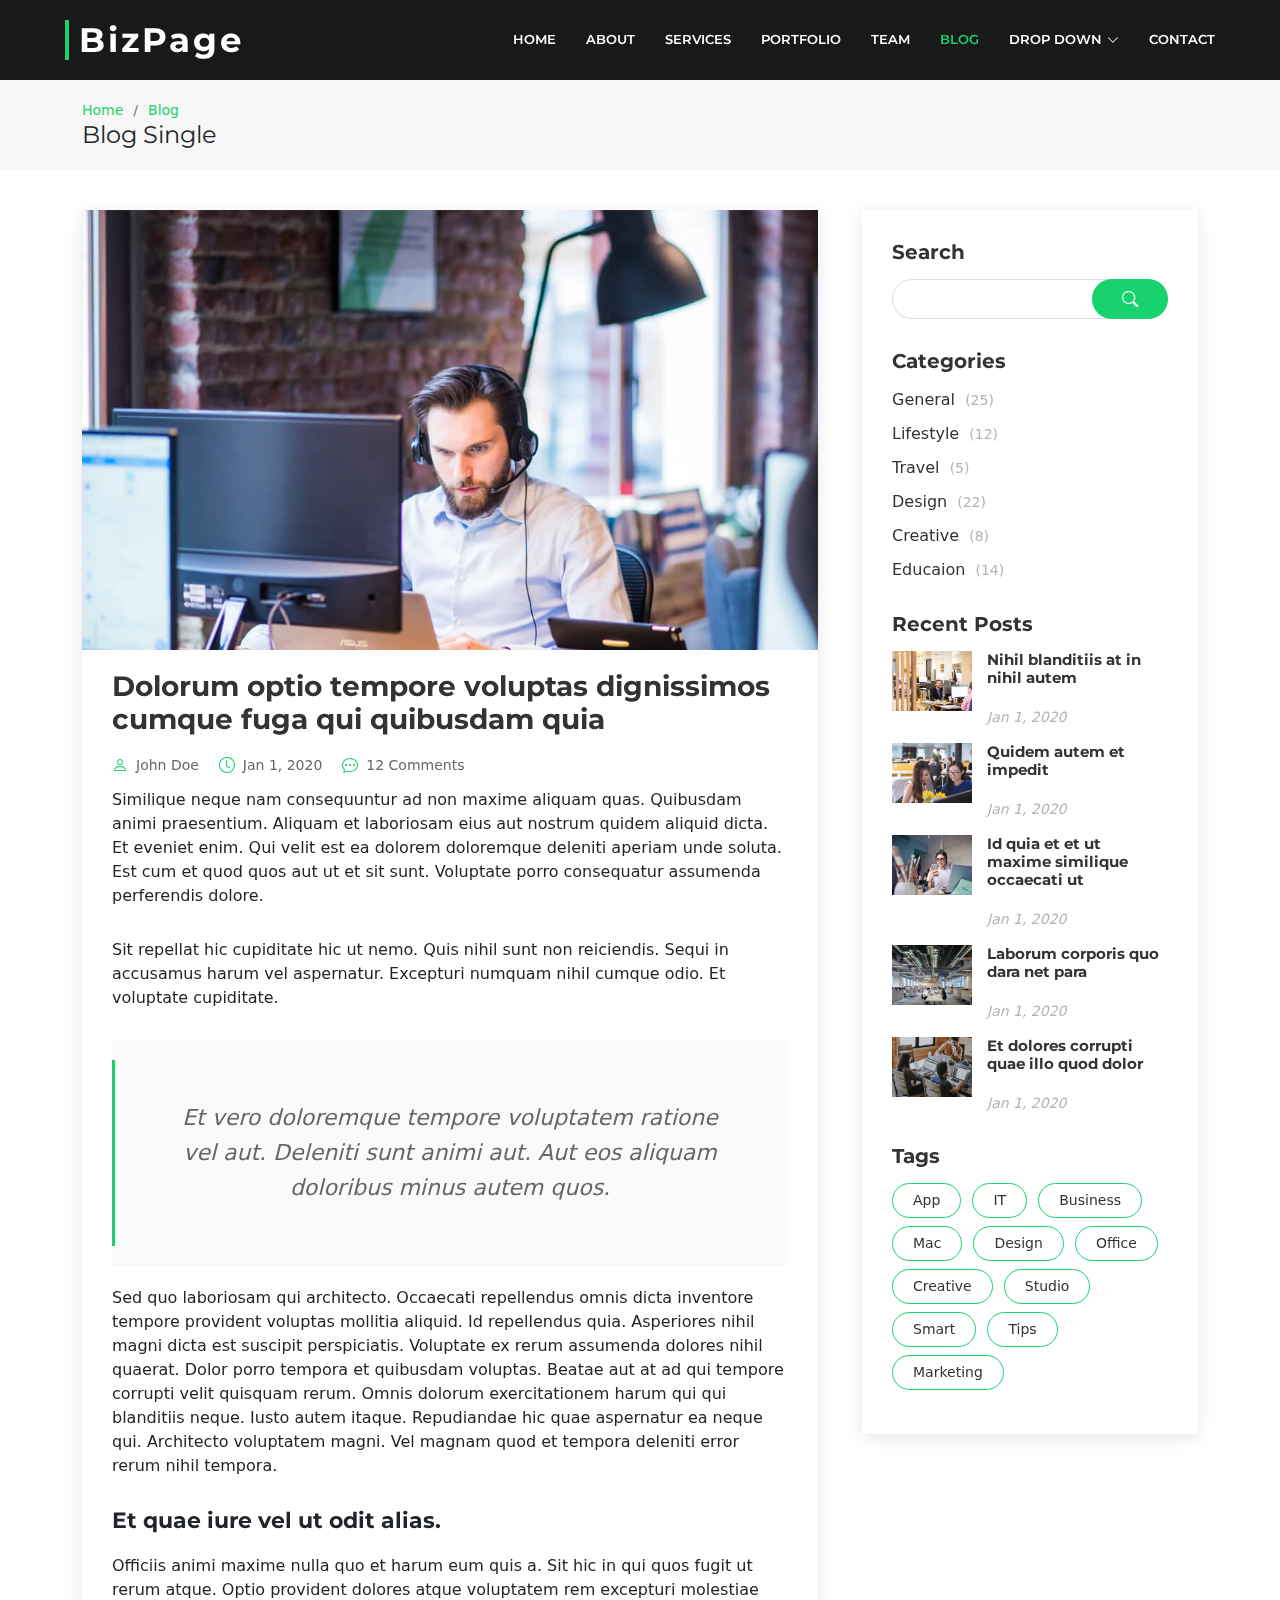
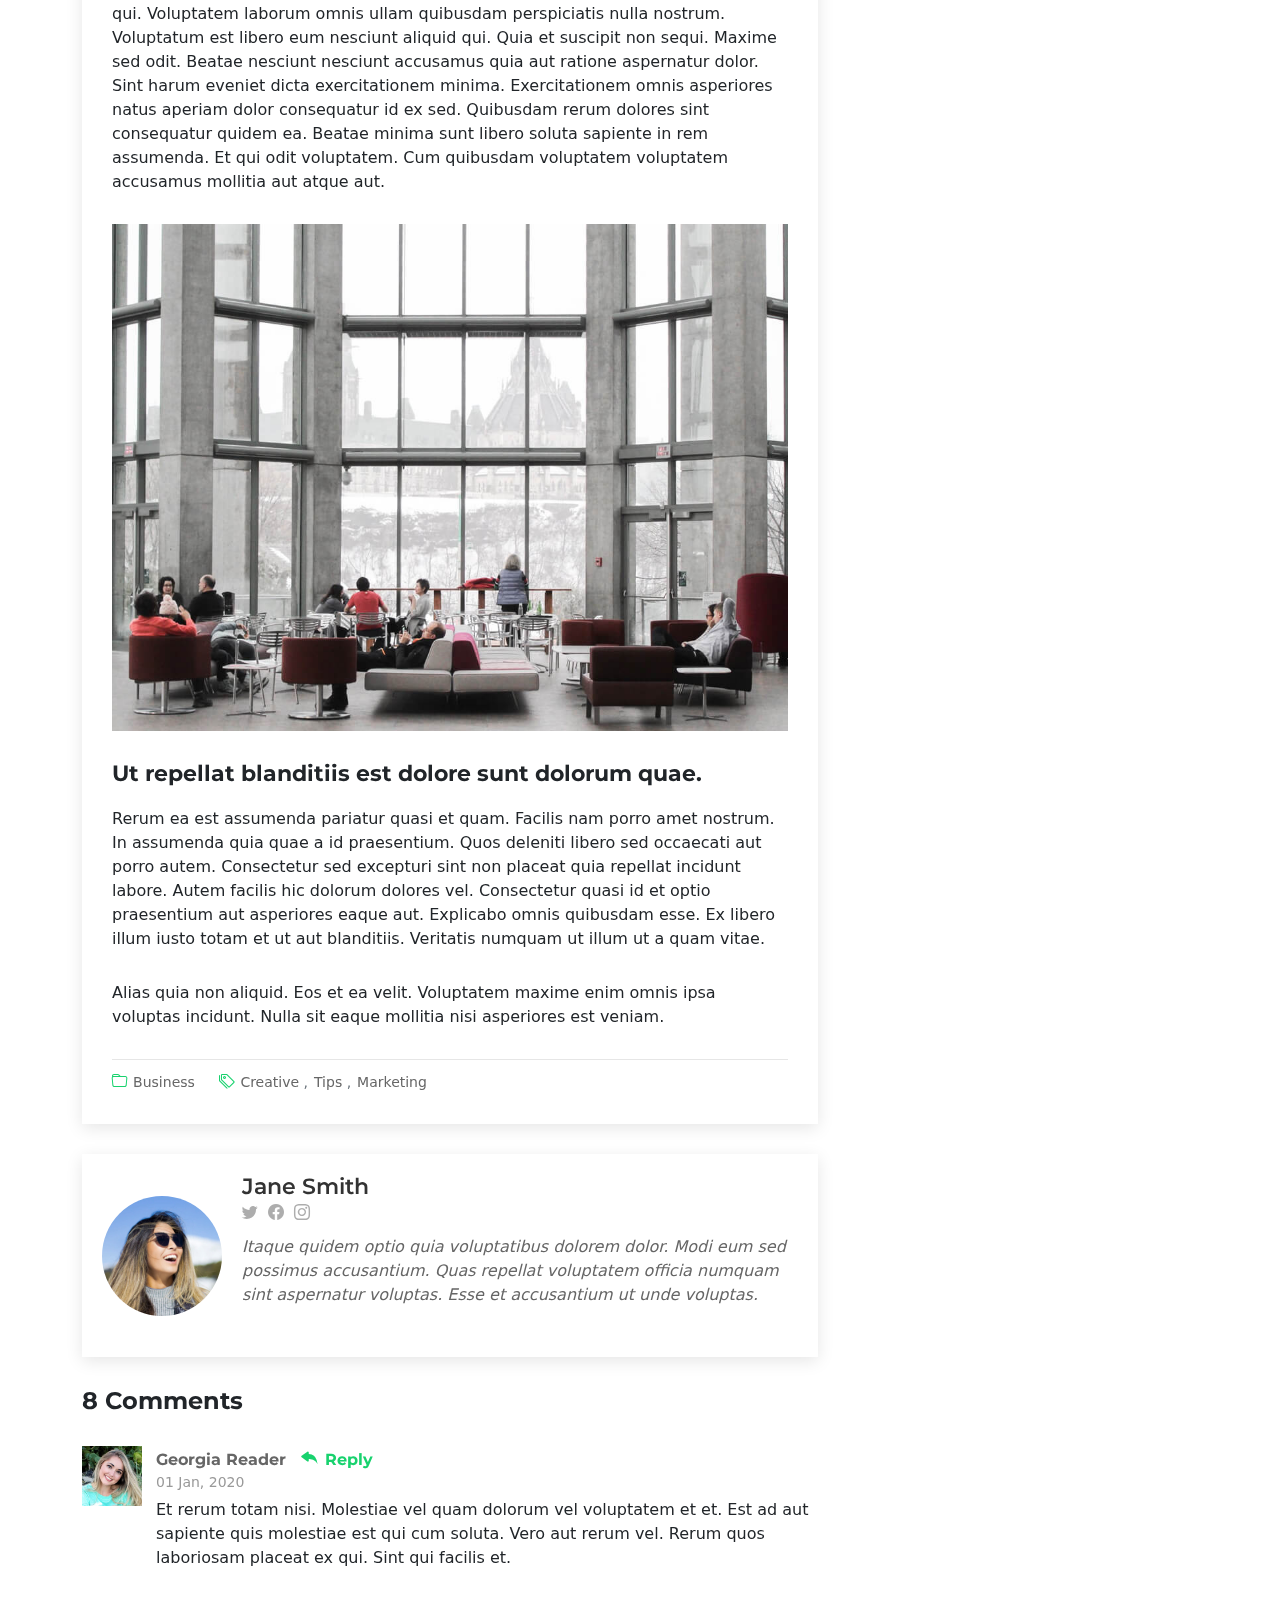
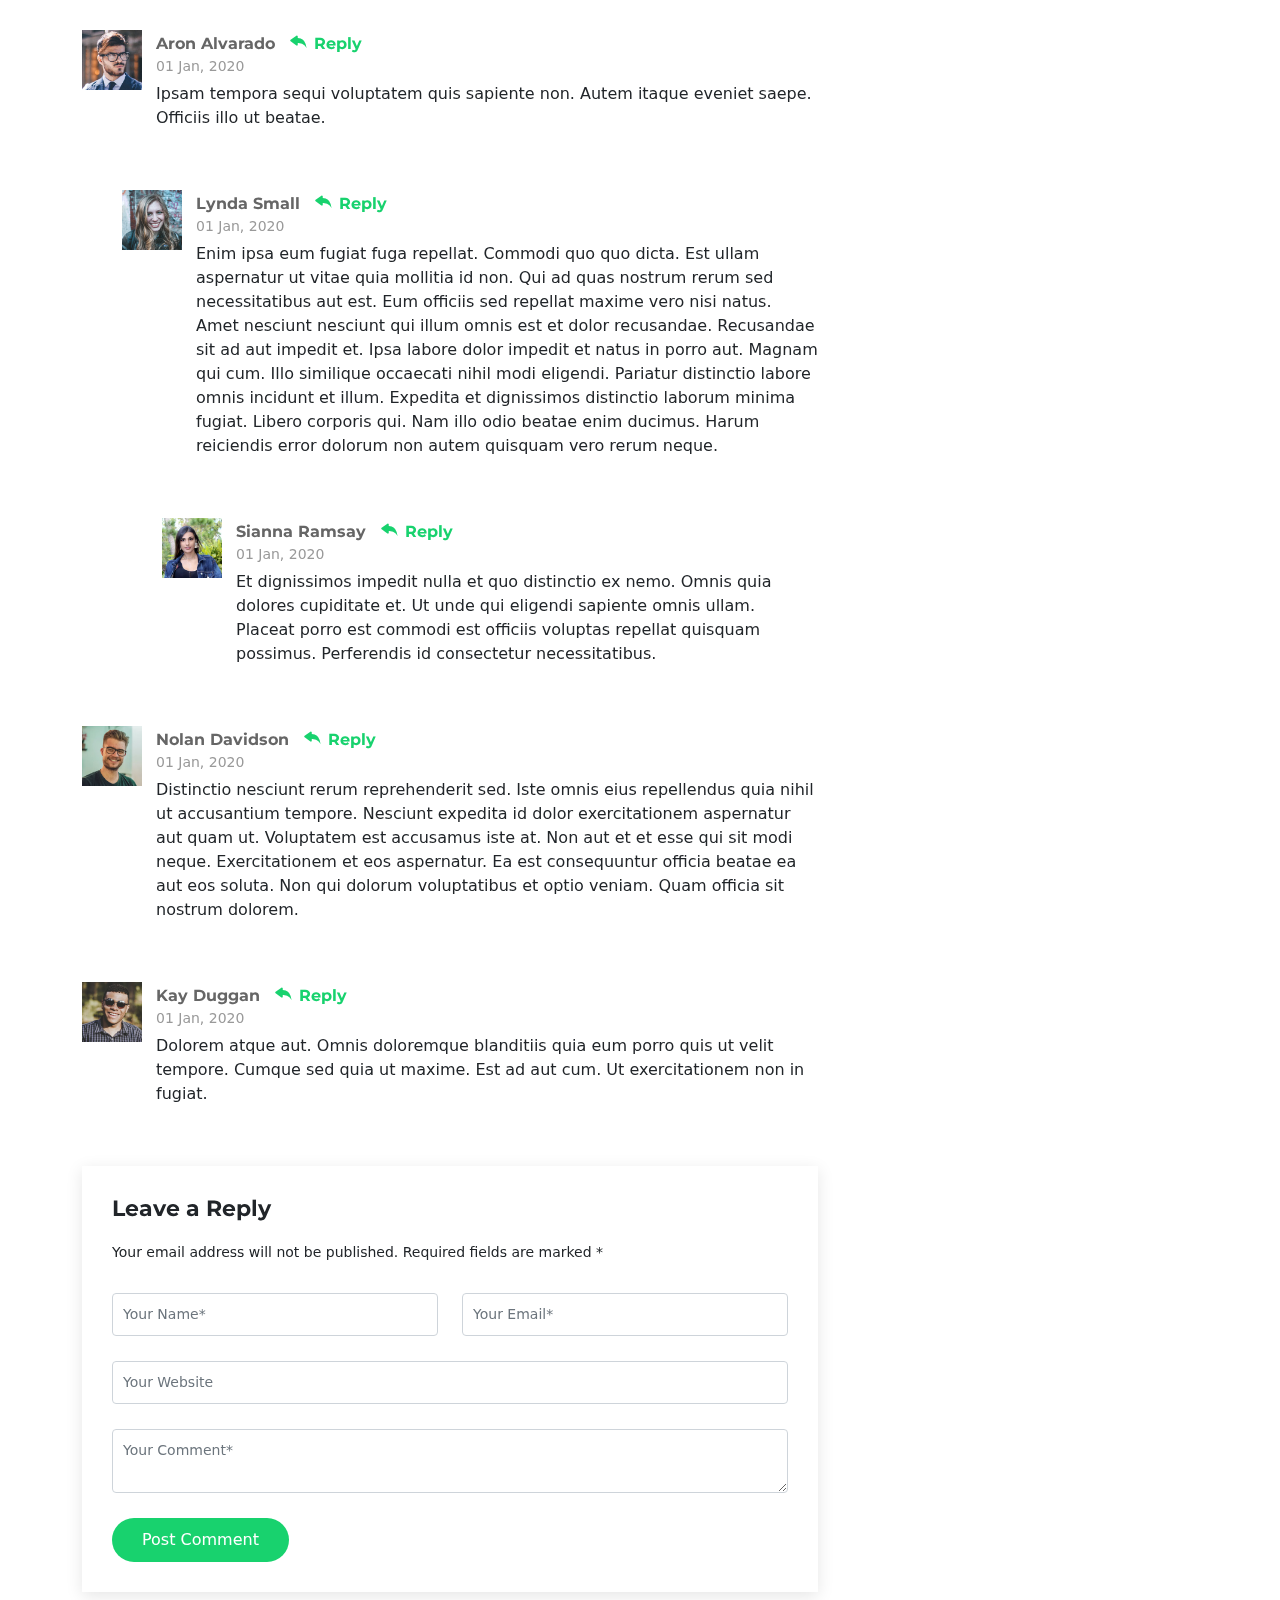
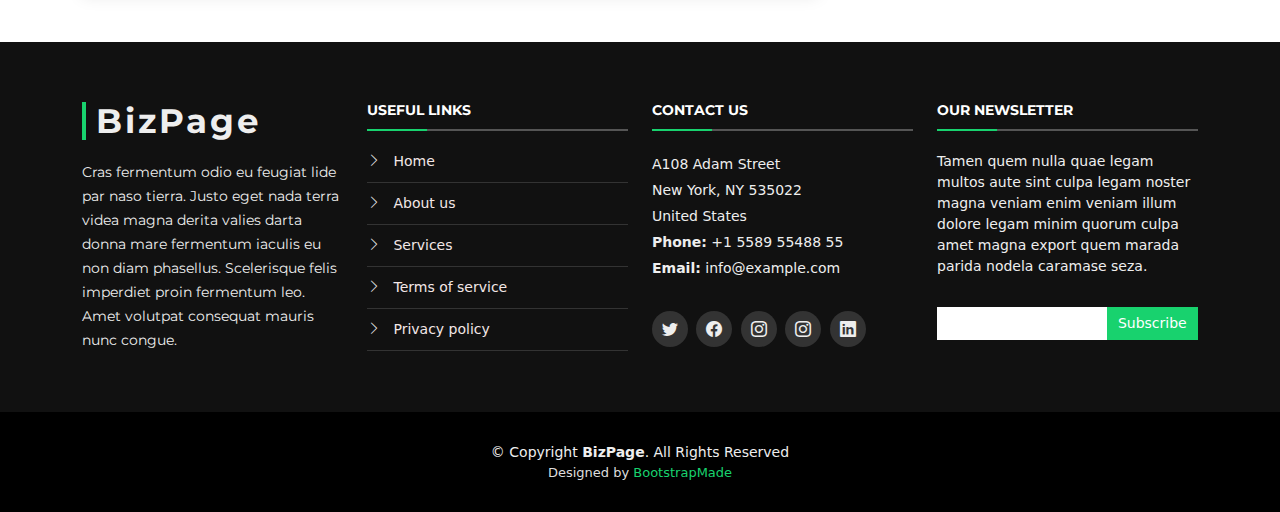
<file: blog-single.html>
<!DOCTYPE html>
<html lang="en">

<head>
  <meta charset="utf-8">
  <meta content="width=device-width, initial-scale=1.0" name="viewport">

  <title>Blog Single - BizPage Bootstrap Template</title>
  <meta content="" name="description">
  <meta content="" name="keywords">

  <!-- Favicons -->
  <link href="assets/img/favicon.png" rel="icon">
  <link href="assets/img/apple-touch-icon.png" rel="apple-touch-icon">

  <!-- Google Fonts -->
  <link href="https://fonts.googleapis.com/css?family=Open+Sans:300,300i,400,400i,700,700i|Montserrat:300,400,500,700" rel="stylesheet">

  <!-- Vendor CSS Files -->
  <link href="assets/vendor/animate.css/animate.min.css" rel="stylesheet">
  <link href="assets/vendor/aos/aos.css" rel="stylesheet">
  <link href="assets/vendor/bootstrap/css/bootstrap.min.css" rel="stylesheet">
  <link href="assets/vendor/bootstrap-icons/bootstrap-icons.css" rel="stylesheet">
  <link href="assets/vendor/glightbox/css/glightbox.min.css" rel="stylesheet">
  <link href="assets/vendor/swiper/swiper-bundle.min.css" rel="stylesheet">

  <!-- Template Main CSS File -->
  <link href="assets/css/style.css" rel="stylesheet">

  <!-- =======================================================
  * Template Name: BizPage - v5.8.0
  * Template URL: https://bootstrapmade.com/bizpage-bootstrap-business-template/
  * Author: BootstrapMade.com
  * License: https://bootstrapmade.com/license/
  ======================================================== -->
</head>

<body>

  <!-- ======= Header ======= -->
  <header id="header" class="fixed-top d-flex align-items-center ">
    <div class="container-fluid">

      <div class="row justify-content-center align-items-center">
        <div class="col-xl-11 d-flex align-items-center justify-content-between">
          <h1 class="logo"><a href="index.html">BizPage</a></h1>
          <!-- Uncomment below if you prefer to use an image logo -->
          <!-- <a href="index.html" class="logo"><img src="assets/img/logo.png" alt="" class="img-fluid"></a>-->

          <nav id="navbar" class="navbar">
            <ul>
              <li><a class="nav-link scrollto " href="#hero">Home</a></li>
              <li><a class="nav-link scrollto" href="#about">About</a></li>
              <li><a class="nav-link scrollto" href="#services">Services</a></li>
              <li><a class="nav-link scrollto " href="#portfolio">Portfolio</a></li>
              <li><a class="nav-link scrollto" href="#team">Team</a></li>
              <li><a class="nav-link  active" href="blog.html">Blog</a></li>
              <li class="dropdown"><a href="#"><span>Drop Down</span> <i class="bi bi-chevron-down"></i></a>
                <ul>
                  <li><a href="#">Drop Down 1</a></li>
                  <li class="dropdown"><a href="#"><span>Deep Drop Down</span> <i class="bi bi-chevron-right"></i></a>
                    <ul>
                      <li><a href="#">Deep Drop Down 1</a></li>
                      <li><a href="#">Deep Drop Down 2</a></li>
                      <li><a href="#">Deep Drop Down 3</a></li>
                      <li><a href="#">Deep Drop Down 4</a></li>
                      <li><a href="#">Deep Drop Down 5</a></li>
                    </ul>
                  </li>
                  <li><a href="#">Drop Down 2</a></li>
                  <li><a href="#">Drop Down 3</a></li>
                  <li><a href="#">Drop Down 4</a></li>
                </ul>
              </li>
              <li><a class="nav-link scrollto" href="#contact">Contact</a></li>
            </ul>
            <i class="bi bi-list mobile-nav-toggle"></i>
          </nav><!-- .navbar -->
        </div>
      </div>

    </div>
  </header><!-- End Header -->

  <main id="main">

    <!-- ======= Breadcrumbs ======= -->
    <section id="breadcrumbs" class="breadcrumbs">
      <div class="container">

        <ol>
          <li><a href="index.html">Home</a></li>
          <li><a href="blog.html">Blog</a></li>
        </ol>
        <h2>Blog Single</h2>

      </div>
    </section><!-- End Breadcrumbs -->

    <!-- ======= Blog Single Section ======= -->
    <section id="blog" class="blog">
      <div class="container" data-aos="fade-up">

        <div class="row">

          <div class="col-lg-8 entries">

            <article class="entry entry-single">

              <div class="entry-img">
                <img src="assets/img/blog/blog-1.jpg" alt="" class="img-fluid">
              </div>

              <h2 class="entry-title">
                <a href="blog-single.html">Dolorum optio tempore voluptas dignissimos cumque fuga qui quibusdam quia</a>
              </h2>

              <div class="entry-meta">
                <ul>
                  <li class="d-flex align-items-center"><i class="bi bi-person"></i> <a href="blog-single.html">John Doe</a></li>
                  <li class="d-flex align-items-center"><i class="bi bi-clock"></i> <a href="blog-single.html"><time datetime="2020-01-01">Jan 1, 2020</time></a></li>
                  <li class="d-flex align-items-center"><i class="bi bi-chat-dots"></i> <a href="blog-single.html">12 Comments</a></li>
                </ul>
              </div>

              <div class="entry-content">
                <p>
                  Similique neque nam consequuntur ad non maxime aliquam quas. Quibusdam animi praesentium. Aliquam et laboriosam eius aut nostrum quidem aliquid dicta.
                  Et eveniet enim. Qui velit est ea dolorem doloremque deleniti aperiam unde soluta. Est cum et quod quos aut ut et sit sunt. Voluptate porro consequatur assumenda perferendis dolore.
                </p>

                <p>
                  Sit repellat hic cupiditate hic ut nemo. Quis nihil sunt non reiciendis. Sequi in accusamus harum vel aspernatur. Excepturi numquam nihil cumque odio. Et voluptate cupiditate.
                </p>

                <blockquote>
                  <p>
                    Et vero doloremque tempore voluptatem ratione vel aut. Deleniti sunt animi aut. Aut eos aliquam doloribus minus autem quos.
                  </p>
                </blockquote>

                <p>
                  Sed quo laboriosam qui architecto. Occaecati repellendus omnis dicta inventore tempore provident voluptas mollitia aliquid. Id repellendus quia. Asperiores nihil magni dicta est suscipit perspiciatis. Voluptate ex rerum assumenda dolores nihil quaerat.
                  Dolor porro tempora et quibusdam voluptas. Beatae aut at ad qui tempore corrupti velit quisquam rerum. Omnis dolorum exercitationem harum qui qui blanditiis neque.
                  Iusto autem itaque. Repudiandae hic quae aspernatur ea neque qui. Architecto voluptatem magni. Vel magnam quod et tempora deleniti error rerum nihil tempora.
                </p>

                <h3>Et quae iure vel ut odit alias.</h3>
                <p>
                  Officiis animi maxime nulla quo et harum eum quis a. Sit hic in qui quos fugit ut rerum atque. Optio provident dolores atque voluptatem rem excepturi molestiae qui. Voluptatem laborum omnis ullam quibusdam perspiciatis nulla nostrum. Voluptatum est libero eum nesciunt aliquid qui.
                  Quia et suscipit non sequi. Maxime sed odit. Beatae nesciunt nesciunt accusamus quia aut ratione aspernatur dolor. Sint harum eveniet dicta exercitationem minima. Exercitationem omnis asperiores natus aperiam dolor consequatur id ex sed. Quibusdam rerum dolores sint consequatur quidem ea.
                  Beatae minima sunt libero soluta sapiente in rem assumenda. Et qui odit voluptatem. Cum quibusdam voluptatem voluptatem accusamus mollitia aut atque aut.
                </p>
                <img src="assets/img/blog/blog-inside-post.jpg" class="img-fluid" alt="">

                <h3>Ut repellat blanditiis est dolore sunt dolorum quae.</h3>
                <p>
                  Rerum ea est assumenda pariatur quasi et quam. Facilis nam porro amet nostrum. In assumenda quia quae a id praesentium. Quos deleniti libero sed occaecati aut porro autem. Consectetur sed excepturi sint non placeat quia repellat incidunt labore. Autem facilis hic dolorum dolores vel.
                  Consectetur quasi id et optio praesentium aut asperiores eaque aut. Explicabo omnis quibusdam esse. Ex libero illum iusto totam et ut aut blanditiis. Veritatis numquam ut illum ut a quam vitae.
                </p>
                <p>
                  Alias quia non aliquid. Eos et ea velit. Voluptatem maxime enim omnis ipsa voluptas incidunt. Nulla sit eaque mollitia nisi asperiores est veniam.
                </p>

              </div>

              <div class="entry-footer">
                <i class="bi bi-folder"></i>
                <ul class="cats">
                  <li><a href="#">Business</a></li>
                </ul>

                <i class="bi bi-tags"></i>
                <ul class="tags">
                  <li><a href="#">Creative</a></li>
                  <li><a href="#">Tips</a></li>
                  <li><a href="#">Marketing</a></li>
                </ul>
              </div>

            </article><!-- End blog entry -->

            <div class="blog-author d-flex align-items-center">
              <img src="assets/img/blog/blog-author.jpg" class="rounded-circle float-left" alt="">
              <div>
                <h4>Jane Smith</h4>
                <div class="social-links">
                  <a href="https://twitters.com/#"><i class="bi bi-twitter"></i></a>
                  <a href="https://facebook.com/#"><i class="bi bi-facebook"></i></a>
                  <a href="https://instagram.com/#"><i class="biu bi-instagram"></i></a>
                </div>
                <p>
                  Itaque quidem optio quia voluptatibus dolorem dolor. Modi eum sed possimus accusantium. Quas repellat voluptatem officia numquam sint aspernatur voluptas. Esse et accusantium ut unde voluptas.
                </p>
              </div>
            </div><!-- End blog author bio -->

            <div class="blog-comments">

              <h4 class="comments-count">8 Comments</h4>

              <div id="comment-1" class="comment">
                <div class="d-flex">
                  <div class="comment-img"><img src="assets/img/blog/comments-1.jpg" alt=""></div>
                  <div>
                    <h5><a href="">Georgia Reader</a> <a href="#" class="reply"><i class="bi bi-reply-fill"></i> Reply</a></h5>
                    <time datetime="2020-01-01">01 Jan, 2020</time>
                    <p>
                      Et rerum totam nisi. Molestiae vel quam dolorum vel voluptatem et et. Est ad aut sapiente quis molestiae est qui cum soluta.
                      Vero aut rerum vel. Rerum quos laboriosam placeat ex qui. Sint qui facilis et.
                    </p>
                  </div>
                </div>
              </div><!-- End comment #1 -->

              <div id="comment-2" class="comment">
                <div class="d-flex">
                  <div class="comment-img"><img src="assets/img/blog/comments-2.jpg" alt=""></div>
                  <div>
                    <h5><a href="">Aron Alvarado</a> <a href="#" class="reply"><i class="bi bi-reply-fill"></i> Reply</a></h5>
                    <time datetime="2020-01-01">01 Jan, 2020</time>
                    <p>
                      Ipsam tempora sequi voluptatem quis sapiente non. Autem itaque eveniet saepe. Officiis illo ut beatae.
                    </p>
                  </div>
                </div>

                <div id="comment-reply-1" class="comment comment-reply">
                  <div class="d-flex">
                    <div class="comment-img"><img src="assets/img/blog/comments-3.jpg" alt=""></div>
                    <div>
                      <h5><a href="">Lynda Small</a> <a href="#" class="reply"><i class="bi bi-reply-fill"></i> Reply</a></h5>
                      <time datetime="2020-01-01">01 Jan, 2020</time>
                      <p>
                        Enim ipsa eum fugiat fuga repellat. Commodi quo quo dicta. Est ullam aspernatur ut vitae quia mollitia id non. Qui ad quas nostrum rerum sed necessitatibus aut est. Eum officiis sed repellat maxime vero nisi natus. Amet nesciunt nesciunt qui illum omnis est et dolor recusandae.

                        Recusandae sit ad aut impedit et. Ipsa labore dolor impedit et natus in porro aut. Magnam qui cum. Illo similique occaecati nihil modi eligendi. Pariatur distinctio labore omnis incidunt et illum. Expedita et dignissimos distinctio laborum minima fugiat.

                        Libero corporis qui. Nam illo odio beatae enim ducimus. Harum reiciendis error dolorum non autem quisquam vero rerum neque.
                      </p>
                    </div>
                  </div>

                  <div id="comment-reply-2" class="comment comment-reply">
                    <div class="d-flex">
                      <div class="comment-img"><img src="assets/img/blog/comments-4.jpg" alt=""></div>
                      <div>
                        <h5><a href="">Sianna Ramsay</a> <a href="#" class="reply"><i class="bi bi-reply-fill"></i> Reply</a></h5>
                        <time datetime="2020-01-01">01 Jan, 2020</time>
                        <p>
                          Et dignissimos impedit nulla et quo distinctio ex nemo. Omnis quia dolores cupiditate et. Ut unde qui eligendi sapiente omnis ullam. Placeat porro est commodi est officiis voluptas repellat quisquam possimus. Perferendis id consectetur necessitatibus.
                        </p>
                      </div>
                    </div>

                  </div><!-- End comment reply #2-->

                </div><!-- End comment reply #1-->

              </div><!-- End comment #2-->

              <div id="comment-3" class="comment">
                <div class="d-flex">
                  <div class="comment-img"><img src="assets/img/blog/comments-5.jpg" alt=""></div>
                  <div>
                    <h5><a href="">Nolan Davidson</a> <a href="#" class="reply"><i class="bi bi-reply-fill"></i> Reply</a></h5>
                    <time datetime="2020-01-01">01 Jan, 2020</time>
                    <p>
                      Distinctio nesciunt rerum reprehenderit sed. Iste omnis eius repellendus quia nihil ut accusantium tempore. Nesciunt expedita id dolor exercitationem aspernatur aut quam ut. Voluptatem est accusamus iste at.
                      Non aut et et esse qui sit modi neque. Exercitationem et eos aspernatur. Ea est consequuntur officia beatae ea aut eos soluta. Non qui dolorum voluptatibus et optio veniam. Quam officia sit nostrum dolorem.
                    </p>
                  </div>
                </div>

              </div><!-- End comment #3 -->

              <div id="comment-4" class="comment">
                <div class="d-flex">
                  <div class="comment-img"><img src="assets/img/blog/comments-6.jpg" alt=""></div>
                  <div>
                    <h5><a href="">Kay Duggan</a> <a href="#" class="reply"><i class="bi bi-reply-fill"></i> Reply</a></h5>
                    <time datetime="2020-01-01">01 Jan, 2020</time>
                    <p>
                      Dolorem atque aut. Omnis doloremque blanditiis quia eum porro quis ut velit tempore. Cumque sed quia ut maxime. Est ad aut cum. Ut exercitationem non in fugiat.
                    </p>
                  </div>
                </div>

              </div><!-- End comment #4 -->

              <div class="reply-form">
                <h4>Leave a Reply</h4>
                <p>Your email address will not be published. Required fields are marked * </p>
                <form action="">
                  <div class="row">
                    <div class="col-md-6 form-group">
                      <input name="name" type="text" class="form-control" placeholder="Your Name*">
                    </div>
                    <div class="col-md-6 form-group">
                      <input name="email" type="text" class="form-control" placeholder="Your Email*">
                    </div>
                  </div>
                  <div class="row">
                    <div class="col form-group">
                      <input name="website" type="text" class="form-control" placeholder="Your Website">
                    </div>
                  </div>
                  <div class="row">
                    <div class="col form-group">
                      <textarea name="comment" class="form-control" placeholder="Your Comment*"></textarea>
                    </div>
                  </div>
                  <button type="submit" class="btn btn-primary">Post Comment</button>

                </form>

              </div>

            </div><!-- End blog comments -->

          </div><!-- End blog entries list -->

          <div class="col-lg-4">

            <div class="sidebar">

              <h3 class="sidebar-title">Search</h3>
              <div class="sidebar-item search-form">
                <form action="">
                  <input type="text" class="form-control">
                  <button type="submit"><i class="bi bi-search"></i></button>
                </form>
              </div><!-- End sidebar search formn-->

              <h3 class="sidebar-title">Categories</h3>
              <div class="sidebar-item categories">
                <ul>
                  <li><a href="#">General <span>(25)</span></a></li>
                  <li><a href="#">Lifestyle <span>(12)</span></a></li>
                  <li><a href="#">Travel <span>(5)</span></a></li>
                  <li><a href="#">Design <span>(22)</span></a></li>
                  <li><a href="#">Creative <span>(8)</span></a></li>
                  <li><a href="#">Educaion <span>(14)</span></a></li>
                </ul>
              </div><!-- End sidebar categories-->

              <h3 class="sidebar-title">Recent Posts</h3>
              <div class="sidebar-item recent-posts">
                <div class="post-item clearfix">
                  <img src="assets/img/blog/blog-recent-1.jpg" alt="">
                  <h4><a href="blog-single.html">Nihil blanditiis at in nihil autem</a></h4>
                  <time datetime="2020-01-01">Jan 1, 2020</time>
                </div>

                <div class="post-item clearfix">
                  <img src="assets/img/blog/blog-recent-2.jpg" alt="">
                  <h4><a href="blog-single.html">Quidem autem et impedit</a></h4>
                  <time datetime="2020-01-01">Jan 1, 2020</time>
                </div>

                <div class="post-item clearfix">
                  <img src="assets/img/blog/blog-recent-3.jpg" alt="">
                  <h4><a href="blog-single.html">Id quia et et ut maxime similique occaecati ut</a></h4>
                  <time datetime="2020-01-01">Jan 1, 2020</time>
                </div>

                <div class="post-item clearfix">
                  <img src="assets/img/blog/blog-recent-4.jpg" alt="">
                  <h4><a href="blog-single.html">Laborum corporis quo dara net para</a></h4>
                  <time datetime="2020-01-01">Jan 1, 2020</time>
                </div>

                <div class="post-item clearfix">
                  <img src="assets/img/blog/blog-recent-5.jpg" alt="">
                  <h4><a href="blog-single.html">Et dolores corrupti quae illo quod dolor</a></h4>
                  <time datetime="2020-01-01">Jan 1, 2020</time>
                </div>

              </div><!-- End sidebar recent posts-->

              <h3 class="sidebar-title">Tags</h3>
              <div class="sidebar-item tags">
                <ul>
                  <li><a href="#">App</a></li>
                  <li><a href="#">IT</a></li>
                  <li><a href="#">Business</a></li>
                  <li><a href="#">Mac</a></li>
                  <li><a href="#">Design</a></li>
                  <li><a href="#">Office</a></li>
                  <li><a href="#">Creative</a></li>
                  <li><a href="#">Studio</a></li>
                  <li><a href="#">Smart</a></li>
                  <li><a href="#">Tips</a></li>
                  <li><a href="#">Marketing</a></li>
                </ul>
              </div><!-- End sidebar tags-->

            </div><!-- End sidebar -->

          </div><!-- End blog sidebar -->

        </div>

      </div>
    </section><!-- End Blog Single Section -->

  </main><!-- End #main -->

  <!-- ======= Footer ======= -->
  <footer id="footer">
    <div class="footer-top">
      <div class="container">
        <div class="row">

          <div class="col-lg-3 col-md-6 footer-info">
            <h3>BizPage</h3>
            <p>Cras fermentum odio eu feugiat lide par naso tierra. Justo eget nada terra videa magna derita valies darta donna mare fermentum iaculis eu non diam phasellus. Scelerisque felis imperdiet proin fermentum leo. Amet volutpat consequat mauris nunc congue.</p>
          </div>

          <div class="col-lg-3 col-md-6 footer-links">
            <h4>Useful Links</h4>
            <ul>
              <li><i class="bi bi-chevron-right"></i> <a href="#">Home</a></li>
              <li><i class="bi bi-chevron-right"></i> <a href="#">About us</a></li>
              <li><i class="bi bi-chevron-right"></i> <a href="#">Services</a></li>
              <li><i class="bi bi-chevron-right"></i> <a href="#">Terms of service</a></li>
              <li><i class="bi bi-chevron-right"></i> <a href="#">Privacy policy</a></li>
            </ul>
          </div>

          <div class="col-lg-3 col-md-6 footer-contact">
            <h4>Contact Us</h4>
            <p>
              A108 Adam Street <br>
              New York, NY 535022<br>
              United States <br>
              <strong>Phone:</strong> +1 5589 55488 55<br>
              <strong>Email:</strong> info@example.com<br>
            </p>

            <div class="social-links">
              <a href="#" class="twitter"><i class="bi bi-twitter"></i></a>
              <a href="#" class="facebook"><i class="bi bi-facebook"></i></a>
              <a href="#" class="instagram"><i class="bi bi-instagram"></i></a>
              <a href="#" class="instagram"><i class="bi bi-instagram"></i></a>
              <a href="#" class="linkedin"><i class="bi bi-linkedin"></i></a>
            </div>

          </div>

          <div class="col-lg-3 col-md-6 footer-newsletter">
            <h4>Our Newsletter</h4>
            <p>Tamen quem nulla quae legam multos aute sint culpa legam noster magna veniam enim veniam illum dolore legam minim quorum culpa amet magna export quem marada parida nodela caramase seza.</p>
            <form action="" method="post">
              <input type="email" name="email"><input type="submit" value="Subscribe">
            </form>
          </div>

        </div>
      </div>
    </div>

    <div class="container">
      <div class="copyright">
        &copy; Copyright <strong>BizPage</strong>. All Rights Reserved
      </div>
      <div class="credits">
        <!--
        All the links in the footer should remain intact.
        You can delete the links only if you purchased the pro version.
        Licensing information: https://bootstrapmade.com/license/
        Purchase the pro version with working PHP/AJAX contact form: https://bootstrapmade.com/buy/?theme=BizPage
      -->
        Designed by <a href="https://bootstrapmade.com/">BootstrapMade</a>
      </div>
    </div>
  </footer><!-- End Footer -->

  <a href="#" class="back-to-top d-flex align-items-center justify-content-center"><i class="bi bi-arrow-up-short"></i></a>
  <!-- Uncomment below i you want to use a preloader -->
  <!-- <div id="preloader"></div> -->

  <!-- Vendor JS Files -->
  <script src="assets/vendor/purecounter/purecounter.js"></script>
  <script src="assets/vendor/aos/aos.js"></script>
  <script src="assets/vendor/bootstrap/js/bootstrap.bundle.min.js"></script>
  <script src="assets/vendor/glightbox/js/glightbox.min.js"></script>
  <script src="assets/vendor/isotope-layout/isotope.pkgd.min.js"></script>
  <script src="assets/vendor/swiper/swiper-bundle.min.js"></script>
  <script src="assets/vendor/waypoints/noframework.waypoints.js"></script>
  <script src="assets/vendor/php-email-form/validate.js"></script>

  <!-- Template Main JS File -->
  <script src="assets/js/main.js"></script>

</body>

</html>
</file>
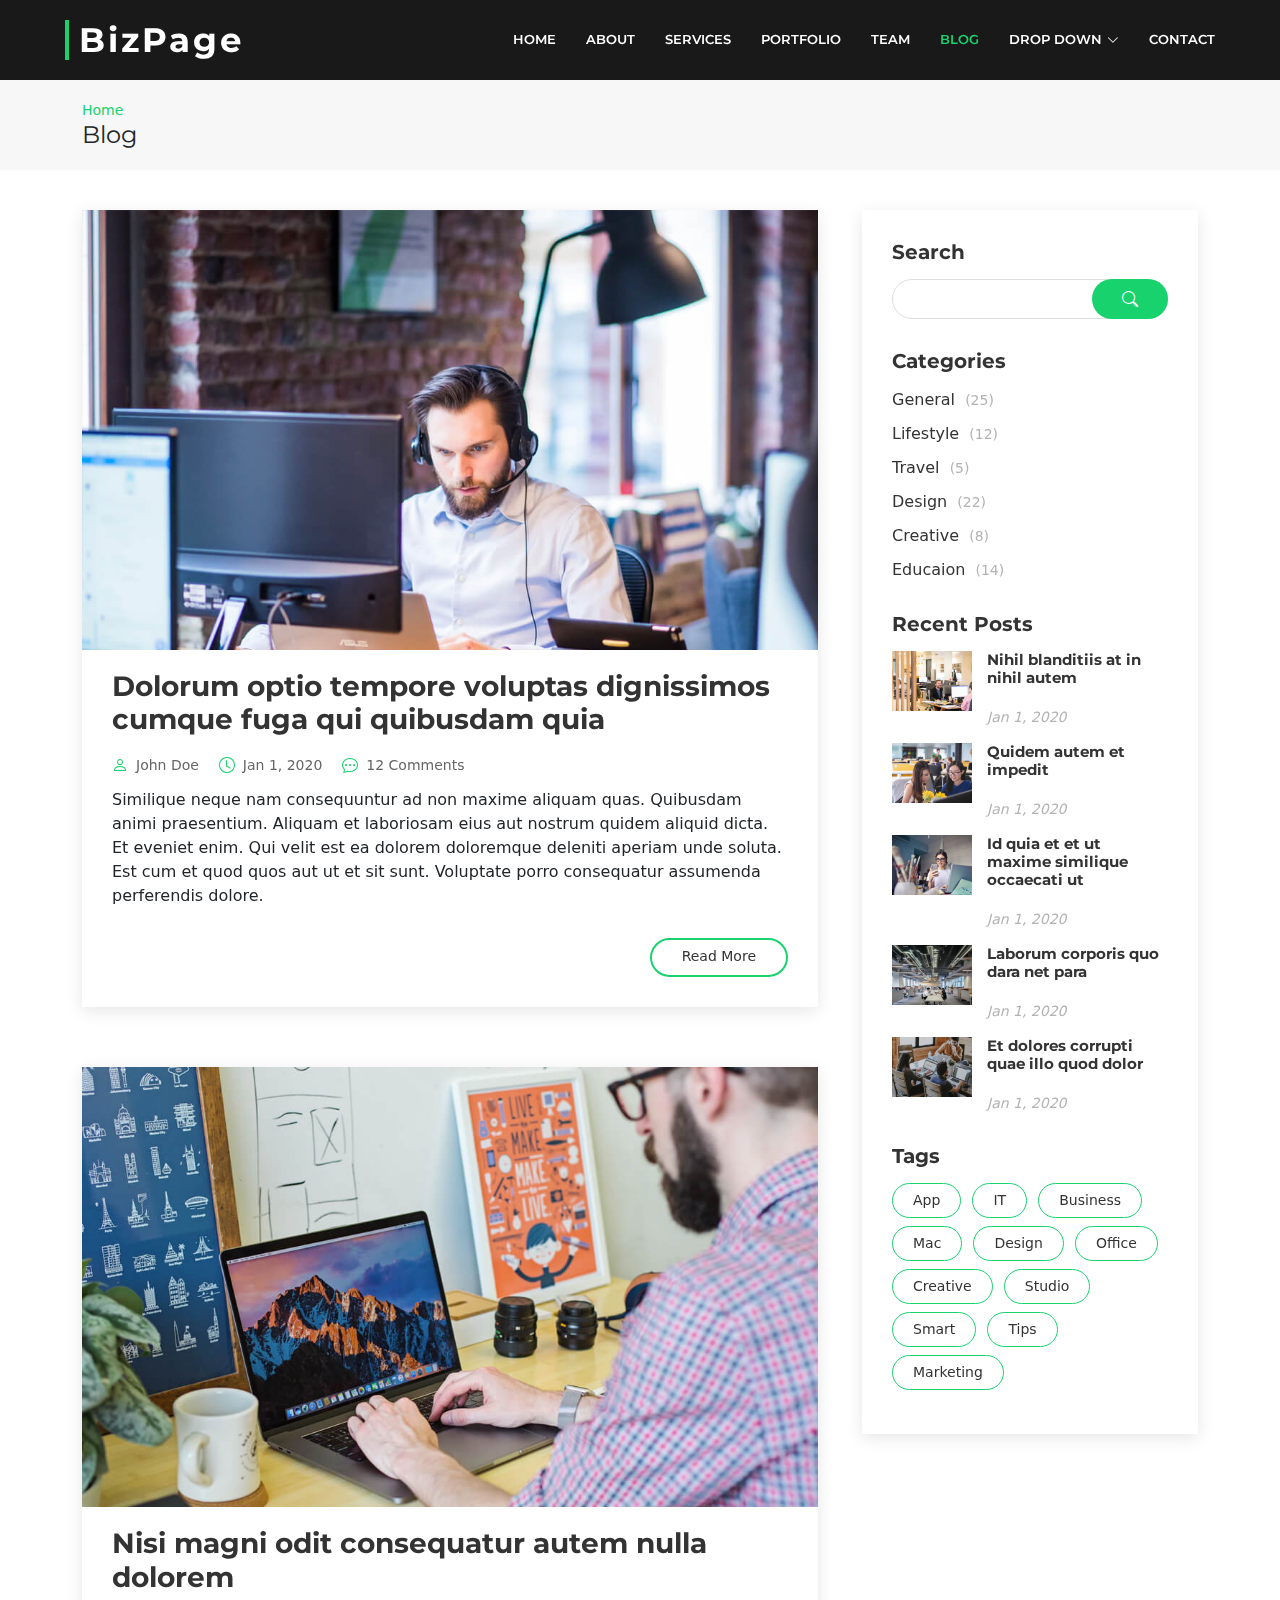
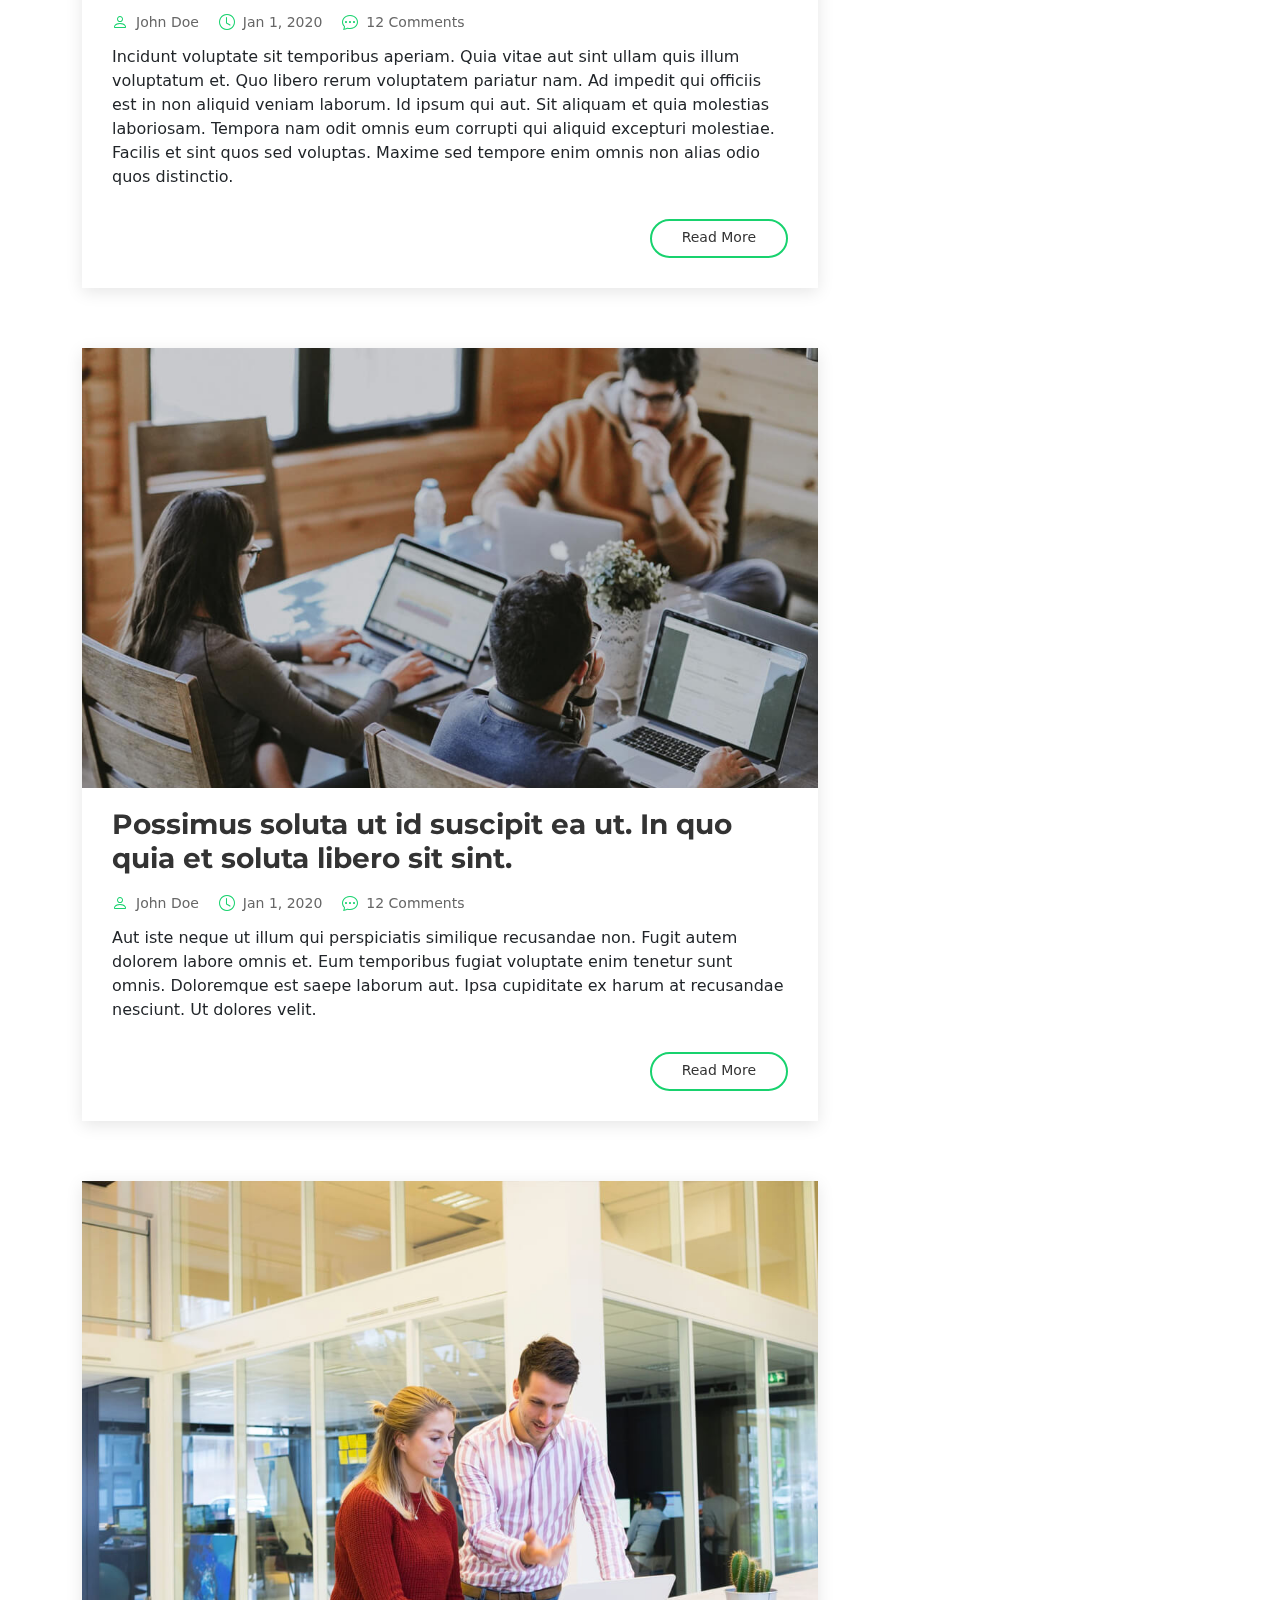
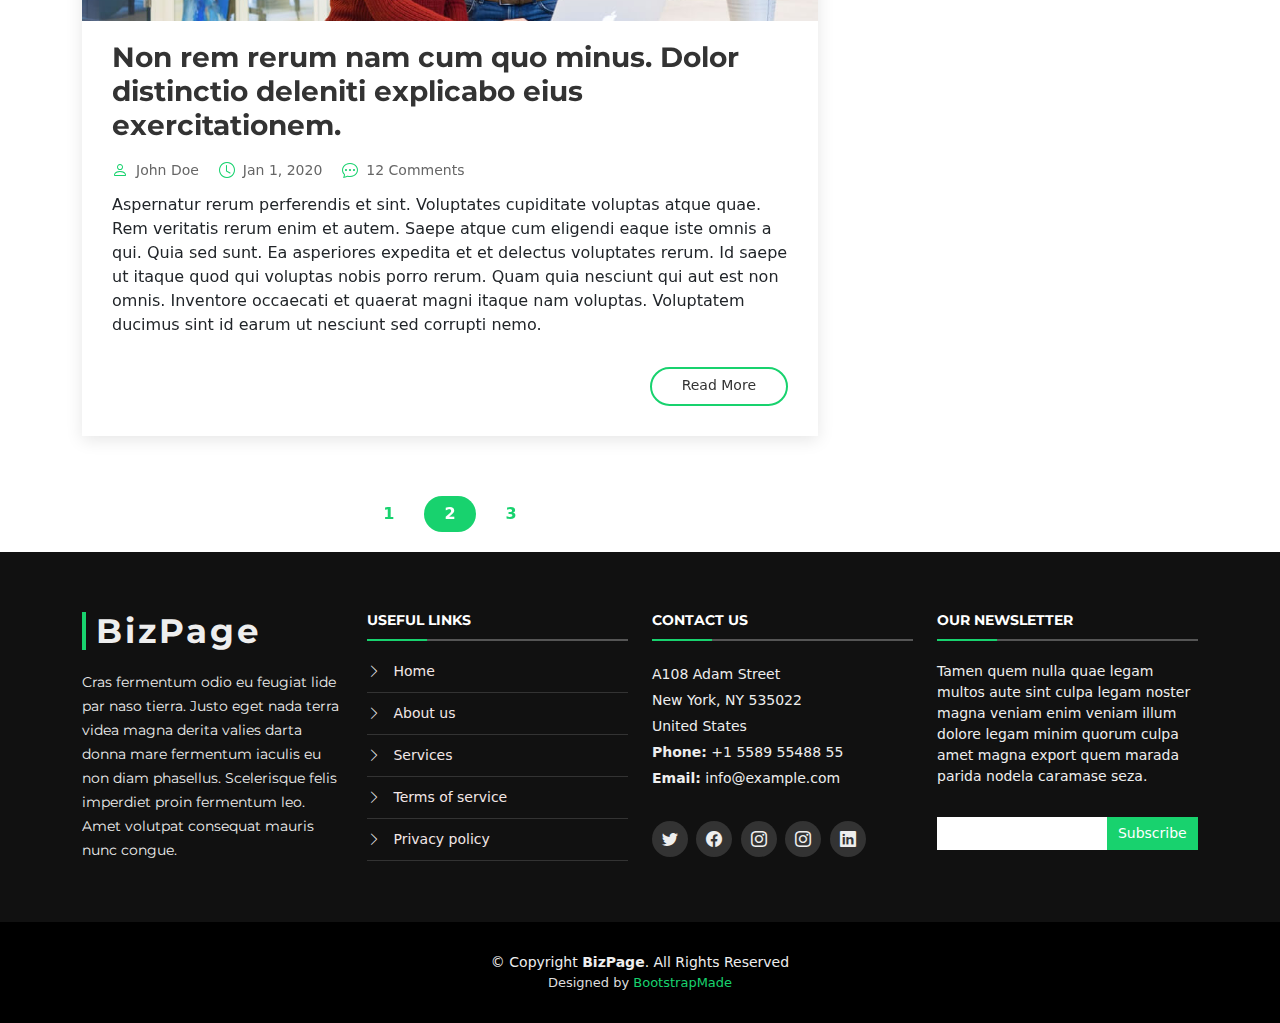
<file: blog.html>
<!DOCTYPE html>
<html lang="en">

<head>
  <meta charset="utf-8">
  <meta content="width=device-width, initial-scale=1.0" name="viewport">

  <title>Blog - BizPage Bootstrap Template</title>
  <meta content="" name="description">
  <meta content="" name="keywords">

  <!-- Favicons -->
  <link href="assets/img/favicon.png" rel="icon">
  <link href="assets/img/apple-touch-icon.png" rel="apple-touch-icon">

  <!-- Google Fonts -->
  <link href="https://fonts.googleapis.com/css?family=Open+Sans:300,300i,400,400i,700,700i|Montserrat:300,400,500,700" rel="stylesheet">

  <!-- Vendor CSS Files -->
  <link href="assets/vendor/animate.css/animate.min.css" rel="stylesheet">
  <link href="assets/vendor/aos/aos.css" rel="stylesheet">
  <link href="assets/vendor/bootstrap/css/bootstrap.min.css" rel="stylesheet">
  <link href="assets/vendor/bootstrap-icons/bootstrap-icons.css" rel="stylesheet">
  <link href="assets/vendor/glightbox/css/glightbox.min.css" rel="stylesheet">
  <link href="assets/vendor/swiper/swiper-bundle.min.css" rel="stylesheet">

  <!-- Template Main CSS File -->
  <link href="assets/css/style.css" rel="stylesheet">

  <!-- =======================================================
  * Template Name: BizPage - v5.8.0
  * Template URL: https://bootstrapmade.com/bizpage-bootstrap-business-template/
  * Author: BootstrapMade.com
  * License: https://bootstrapmade.com/license/
  ======================================================== -->
</head>

<body>

  <!-- ======= Header ======= -->
  <header id="header" class="fixed-top d-flex align-items-center ">
    <div class="container-fluid">

      <div class="row justify-content-center align-items-center">
        <div class="col-xl-11 d-flex align-items-center justify-content-between">
          <h1 class="logo"><a href="index.html">BizPage</a></h1>
          <!-- Uncomment below if you prefer to use an image logo -->
          <!-- <a href="index.html" class="logo"><img src="assets/img/logo.png" alt="" class="img-fluid"></a>-->

          <nav id="navbar" class="navbar">
            <ul>
              <li><a class="nav-link scrollto " href="#hero">Home</a></li>
              <li><a class="nav-link scrollto" href="#about">About</a></li>
              <li><a class="nav-link scrollto" href="#services">Services</a></li>
              <li><a class="nav-link scrollto " href="#portfolio">Portfolio</a></li>
              <li><a class="nav-link scrollto" href="#team">Team</a></li>
              <li><a class="nav-link  active" href="blog.html">Blog</a></li>
              <li class="dropdown"><a href="#"><span>Drop Down</span> <i class="bi bi-chevron-down"></i></a>
                <ul>
                  <li><a href="#">Drop Down 1</a></li>
                  <li class="dropdown"><a href="#"><span>Deep Drop Down</span> <i class="bi bi-chevron-right"></i></a>
                    <ul>
                      <li><a href="#">Deep Drop Down 1</a></li>
                      <li><a href="#">Deep Drop Down 2</a></li>
                      <li><a href="#">Deep Drop Down 3</a></li>
                      <li><a href="#">Deep Drop Down 4</a></li>
                      <li><a href="#">Deep Drop Down 5</a></li>
                    </ul>
                  </li>
                  <li><a href="#">Drop Down 2</a></li>
                  <li><a href="#">Drop Down 3</a></li>
                  <li><a href="#">Drop Down 4</a></li>
                </ul>
              </li>
              <li><a class="nav-link scrollto" href="#contact">Contact</a></li>
            </ul>
            <i class="bi bi-list mobile-nav-toggle"></i>
          </nav><!-- .navbar -->
        </div>
      </div>

    </div>
  </header><!-- End Header -->

  <main id="main">

    <!-- ======= Breadcrumbs ======= -->
    <section id="breadcrumbs" class="breadcrumbs">
      <div class="container">

        <ol>
          <li><a href="index.html">Home</a></li>
        </ol>
        <h2>Blog</h2>

      </div>
    </section><!-- End Breadcrumbs -->

    <!-- ======= Blog Section ======= -->
    <section id="blog" class="blog">
      <div class="container" data-aos="fade-up">

        <div class="row">

          <div class="col-lg-8 entries">

            <article class="entry">

              <div class="entry-img">
                <img src="assets/img/blog/blog-1.jpg" alt="" class="img-fluid">
              </div>

              <h2 class="entry-title">
                <a href="blog-single.html">Dolorum optio tempore voluptas dignissimos cumque fuga qui quibusdam quia</a>
              </h2>

              <div class="entry-meta">
                <ul>
                  <li class="d-flex align-items-center"><i class="bi bi-person"></i> <a href="blog-single.html">John Doe</a></li>
                  <li class="d-flex align-items-center"><i class="bi bi-clock"></i> <a href="blog-single.html"><time datetime="2020-01-01">Jan 1, 2020</time></a></li>
                  <li class="d-flex align-items-center"><i class="bi bi-chat-dots"></i> <a href="blog-single.html">12 Comments</a></li>
                </ul>
              </div>

              <div class="entry-content">
                <p>
                  Similique neque nam consequuntur ad non maxime aliquam quas. Quibusdam animi praesentium. Aliquam et laboriosam eius aut nostrum quidem aliquid dicta.
                  Et eveniet enim. Qui velit est ea dolorem doloremque deleniti aperiam unde soluta. Est cum et quod quos aut ut et sit sunt. Voluptate porro consequatur assumenda perferendis dolore.
                </p>
                <div class="read-more">
                  <a href="blog-single.html">Read More</a>
                </div>
              </div>

            </article><!-- End blog entry -->

            <article class="entry">

              <div class="entry-img">
                <img src="assets/img/blog/blog-2.jpg" alt="" class="img-fluid">
              </div>

              <h2 class="entry-title">
                <a href="blog-single.html">Nisi magni odit consequatur autem nulla dolorem</a>
              </h2>

              <div class="entry-meta">
                <ul>
                  <li class="d-flex align-items-center"><i class="bi bi-person"></i> <a href="blog-single.html">John Doe</a></li>
                  <li class="d-flex align-items-center"><i class="bi bi-clock"></i> <a href="blog-single.html"><time datetime="2020-01-01">Jan 1, 2020</time></a></li>
                  <li class="d-flex align-items-center"><i class="bi bi-chat-dots"></i> <a href="blog-single.html">12 Comments</a></li>
                </ul>
              </div>

              <div class="entry-content">
                <p>
                  Incidunt voluptate sit temporibus aperiam. Quia vitae aut sint ullam quis illum voluptatum et. Quo libero rerum voluptatem pariatur nam.
                  Ad impedit qui officiis est in non aliquid veniam laborum. Id ipsum qui aut. Sit aliquam et quia molestias laboriosam. Tempora nam odit omnis eum corrupti qui aliquid excepturi molestiae. Facilis et sint quos sed voluptas. Maxime sed tempore enim omnis non alias odio quos distinctio.
                </p>
                <div class="read-more">
                  <a href="blog-single.html">Read More</a>
                </div>
              </div>

            </article><!-- End blog entry -->

            <article class="entry">

              <div class="entry-img">
                <img src="assets/img/blog/blog-3.jpg" alt="" class="img-fluid">
              </div>

              <h2 class="entry-title">
                <a href="blog-single.html">Possimus soluta ut id suscipit ea ut. In quo quia et soluta libero sit sint.</a>
              </h2>

              <div class="entry-meta">
                <ul>
                  <li class="d-flex align-items-center"><i class="bi bi-person"></i> <a href="blog-single.html">John Doe</a></li>
                  <li class="d-flex align-items-center"><i class="bi bi-clock"></i> <a href="blog-single.html"><time datetime="2020-01-01">Jan 1, 2020</time></a></li>
                  <li class="d-flex align-items-center"><i class="bi bi-chat-dots"></i> <a href="blog-single.html">12 Comments</a></li>
                </ul>
              </div>

              <div class="entry-content">
                <p>
                  Aut iste neque ut illum qui perspiciatis similique recusandae non. Fugit autem dolorem labore omnis et. Eum temporibus fugiat voluptate enim tenetur sunt omnis.
                  Doloremque est saepe laborum aut. Ipsa cupiditate ex harum at recusandae nesciunt. Ut dolores velit.
                </p>
                <div class="read-more">
                  <a href="blog-single.html">Read More</a>
                </div>
              </div>

            </article><!-- End blog entry -->

            <article class="entry">

              <div class="entry-img">
                <img src="assets/img/blog/blog-4.jpg" alt="" class="img-fluid">
              </div>

              <h2 class="entry-title">
                <a href="blog-single.html">Non rem rerum nam cum quo minus. Dolor distinctio deleniti explicabo eius exercitationem.</a>
              </h2>

              <div class="entry-meta">
                <ul>
                  <li class="d-flex align-items-center"><i class="bi bi-person"></i> <a href="blog-single.html">John Doe</a></li>
                  <li class="d-flex align-items-center"><i class="bi bi-clock"></i> <a href="blog-single.html"><time datetime="2020-01-01">Jan 1, 2020</time></a></li>
                  <li class="d-flex align-items-center"><i class="bi bi-chat-dots"></i> <a href="blog-single.html">12 Comments</a></li>
                </ul>
              </div>

              <div class="entry-content">
                <p>
                  Aspernatur rerum perferendis et sint. Voluptates cupiditate voluptas atque quae. Rem veritatis rerum enim et autem. Saepe atque cum eligendi eaque iste omnis a qui.
                  Quia sed sunt. Ea asperiores expedita et et delectus voluptates rerum. Id saepe ut itaque quod qui voluptas nobis porro rerum. Quam quia nesciunt qui aut est non omnis. Inventore occaecati et quaerat magni itaque nam voluptas. Voluptatem ducimus sint id earum ut nesciunt sed corrupti nemo.
                </p>
                <div class="read-more">
                  <a href="blog-single.html">Read More</a>
                </div>
              </div>

            </article><!-- End blog entry -->

            <div class="blog-pagination">
              <ul class="justify-content-center">
                <li><a href="#">1</a></li>
                <li class="active"><a href="#">2</a></li>
                <li><a href="#">3</a></li>
              </ul>
            </div>

          </div><!-- End blog entries list -->

          <div class="col-lg-4">

            <div class="sidebar">

              <h3 class="sidebar-title">Search</h3>
              <div class="sidebar-item search-form">
                <form action="">
                  <input type="text" class="form-control">
                  <button type="submit"><i class="bi bi-search"></i></button>
                </form>
              </div><!-- End sidebar search formn-->

              <h3 class="sidebar-title">Categories</h3>
              <div class="sidebar-item categories">
                <ul>
                  <li><a href="#">General <span>(25)</span></a></li>
                  <li><a href="#">Lifestyle <span>(12)</span></a></li>
                  <li><a href="#">Travel <span>(5)</span></a></li>
                  <li><a href="#">Design <span>(22)</span></a></li>
                  <li><a href="#">Creative <span>(8)</span></a></li>
                  <li><a href="#">Educaion <span>(14)</span></a></li>
                </ul>
              </div><!-- End sidebar categories-->

              <h3 class="sidebar-title">Recent Posts</h3>
              <div class="sidebar-item recent-posts">
                <div class="post-item clearfix">
                  <img src="assets/img/blog/blog-recent-1.jpg" alt="">
                  <h4><a href="blog-single.html">Nihil blanditiis at in nihil autem</a></h4>
                  <time datetime="2020-01-01">Jan 1, 2020</time>
                </div>

                <div class="post-item clearfix">
                  <img src="assets/img/blog/blog-recent-2.jpg" alt="">
                  <h4><a href="blog-single.html">Quidem autem et impedit</a></h4>
                  <time datetime="2020-01-01">Jan 1, 2020</time>
                </div>

                <div class="post-item clearfix">
                  <img src="assets/img/blog/blog-recent-3.jpg" alt="">
                  <h4><a href="blog-single.html">Id quia et et ut maxime similique occaecati ut</a></h4>
                  <time datetime="2020-01-01">Jan 1, 2020</time>
                </div>

                <div class="post-item clearfix">
                  <img src="assets/img/blog/blog-recent-4.jpg" alt="">
                  <h4><a href="blog-single.html">Laborum corporis quo dara net para</a></h4>
                  <time datetime="2020-01-01">Jan 1, 2020</time>
                </div>

                <div class="post-item clearfix">
                  <img src="assets/img/blog/blog-recent-5.jpg" alt="">
                  <h4><a href="blog-single.html">Et dolores corrupti quae illo quod dolor</a></h4>
                  <time datetime="2020-01-01">Jan 1, 2020</time>
                </div>

              </div><!-- End sidebar recent posts-->

              <h3 class="sidebar-title">Tags</h3>
              <div class="sidebar-item tags">
                <ul>
                  <li><a href="#">App</a></li>
                  <li><a href="#">IT</a></li>
                  <li><a href="#">Business</a></li>
                  <li><a href="#">Mac</a></li>
                  <li><a href="#">Design</a></li>
                  <li><a href="#">Office</a></li>
                  <li><a href="#">Creative</a></li>
                  <li><a href="#">Studio</a></li>
                  <li><a href="#">Smart</a></li>
                  <li><a href="#">Tips</a></li>
                  <li><a href="#">Marketing</a></li>
                </ul>
              </div><!-- End sidebar tags-->

            </div><!-- End sidebar -->

          </div><!-- End blog sidebar -->

        </div>

      </div>
    </section><!-- End Blog Section -->

  </main><!-- End #main -->

  <!-- ======= Footer ======= -->
  <footer id="footer">
    <div class="footer-top">
      <div class="container">
        <div class="row">

          <div class="col-lg-3 col-md-6 footer-info">
            <h3>BizPage</h3>
            <p>Cras fermentum odio eu feugiat lide par naso tierra. Justo eget nada terra videa magna derita valies darta donna mare fermentum iaculis eu non diam phasellus. Scelerisque felis imperdiet proin fermentum leo. Amet volutpat consequat mauris nunc congue.</p>
          </div>

          <div class="col-lg-3 col-md-6 footer-links">
            <h4>Useful Links</h4>
            <ul>
              <li><i class="bi bi-chevron-right"></i> <a href="#">Home</a></li>
              <li><i class="bi bi-chevron-right"></i> <a href="#">About us</a></li>
              <li><i class="bi bi-chevron-right"></i> <a href="#">Services</a></li>
              <li><i class="bi bi-chevron-right"></i> <a href="#">Terms of service</a></li>
              <li><i class="bi bi-chevron-right"></i> <a href="#">Privacy policy</a></li>
            </ul>
          </div>

          <div class="col-lg-3 col-md-6 footer-contact">
            <h4>Contact Us</h4>
            <p>
              A108 Adam Street <br>
              New York, NY 535022<br>
              United States <br>
              <strong>Phone:</strong> +1 5589 55488 55<br>
              <strong>Email:</strong> info@example.com<br>
            </p>

            <div class="social-links">
              <a href="#" class="twitter"><i class="bi bi-twitter"></i></a>
              <a href="#" class="facebook"><i class="bi bi-facebook"></i></a>
              <a href="#" class="instagram"><i class="bi bi-instagram"></i></a>
              <a href="#" class="instagram"><i class="bi bi-instagram"></i></a>
              <a href="#" class="linkedin"><i class="bi bi-linkedin"></i></a>
            </div>

          </div>

          <div class="col-lg-3 col-md-6 footer-newsletter">
            <h4>Our Newsletter</h4>
            <p>Tamen quem nulla quae legam multos aute sint culpa legam noster magna veniam enim veniam illum dolore legam minim quorum culpa amet magna export quem marada parida nodela caramase seza.</p>
            <form action="" method="post">
              <input type="email" name="email"><input type="submit" value="Subscribe">
            </form>
          </div>

        </div>
      </div>
    </div>

    <div class="container">
      <div class="copyright">
        &copy; Copyright <strong>BizPage</strong>. All Rights Reserved
      </div>
      <div class="credits">
        <!--
        All the links in the footer should remain intact.
        You can delete the links only if you purchased the pro version.
        Licensing information: https://bootstrapmade.com/license/
        Purchase the pro version with working PHP/AJAX contact form: https://bootstrapmade.com/buy/?theme=BizPage
      -->
        Designed by <a href="https://bootstrapmade.com/">BootstrapMade</a>
      </div>
    </div>
  </footer><!-- End Footer -->

  <a href="#" class="back-to-top d-flex align-items-center justify-content-center"><i class="bi bi-arrow-up-short"></i></a>
  <!-- Uncomment below i you want to use a preloader -->
  <!-- <div id="preloader"></div> -->

  <!-- Vendor JS Files -->
  <script src="assets/vendor/purecounter/purecounter.js"></script>
  <script src="assets/vendor/aos/aos.js"></script>
  <script src="assets/vendor/bootstrap/js/bootstrap.bundle.min.js"></script>
  <script src="assets/vendor/glightbox/js/glightbox.min.js"></script>
  <script src="assets/vendor/isotope-layout/isotope.pkgd.min.js"></script>
  <script src="assets/vendor/swiper/swiper-bundle.min.js"></script>
  <script src="assets/vendor/waypoints/noframework.waypoints.js"></script>
  <script src="assets/vendor/php-email-form/validate.js"></script>

  <!-- Template Main JS File -->
  <script src="assets/js/main.js"></script>

</body>

</html>
</file>
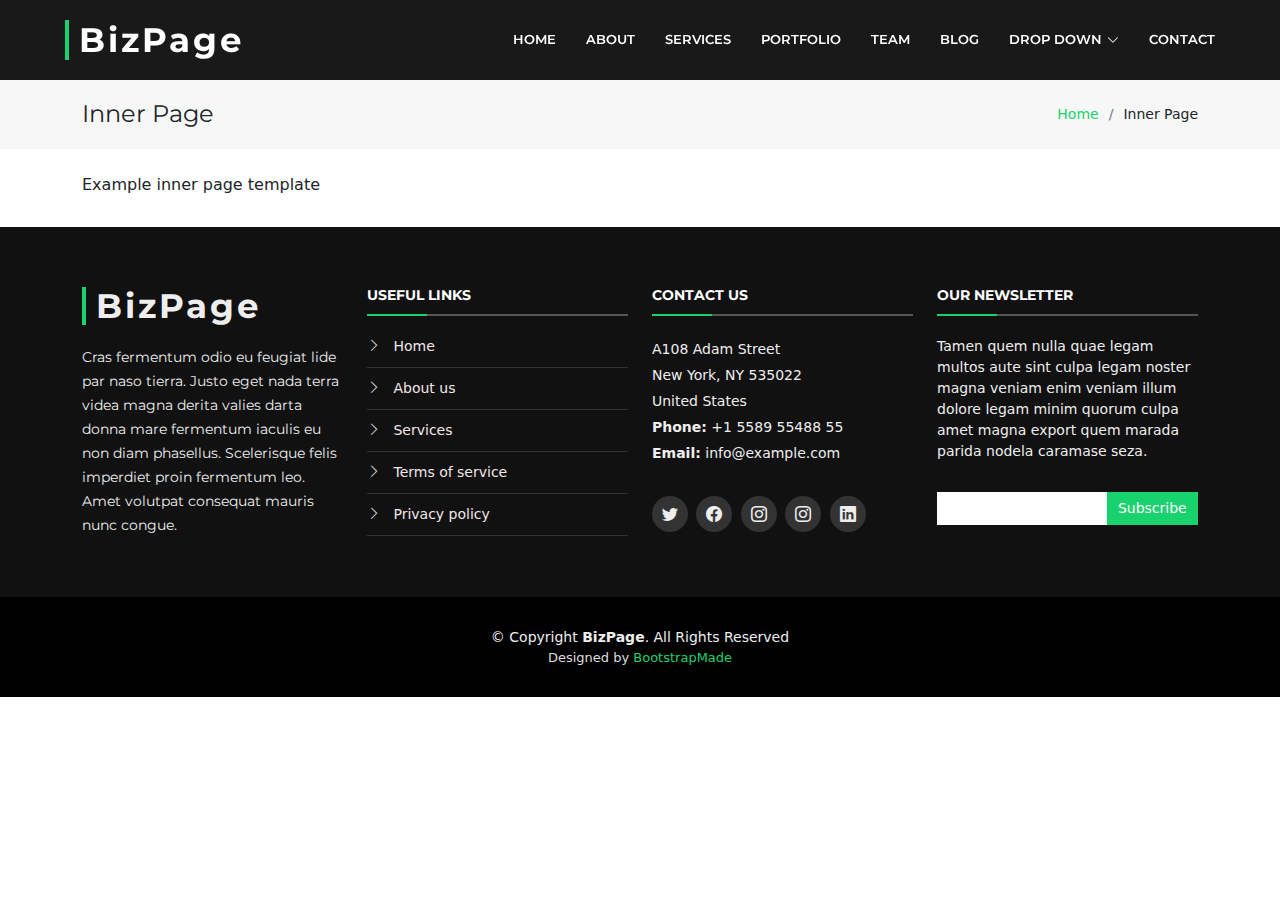
<file: inner-page.html>
<!DOCTYPE html>
<html lang="en">

<head>
  <meta charset="utf-8">
  <meta content="width=device-width, initial-scale=1.0" name="viewport">

  <title>Inner Page - BizPage Bootstrap Template</title>
  <meta content="" name="description">
  <meta content="" name="keywords">

  <!-- Favicons -->
  <link href="assets/img/favicon.png" rel="icon">
  <link href="assets/img/apple-touch-icon.png" rel="apple-touch-icon">

  <!-- Google Fonts -->
  <link href="https://fonts.googleapis.com/css?family=Open+Sans:300,300i,400,400i,700,700i|Montserrat:300,400,500,700" rel="stylesheet">

  <!-- Vendor CSS Files -->
  <link href="assets/vendor/animate.css/animate.min.css" rel="stylesheet">
  <link href="assets/vendor/aos/aos.css" rel="stylesheet">
  <link href="assets/vendor/bootstrap/css/bootstrap.min.css" rel="stylesheet">
  <link href="assets/vendor/bootstrap-icons/bootstrap-icons.css" rel="stylesheet">
  <link href="assets/vendor/glightbox/css/glightbox.min.css" rel="stylesheet">
  <link href="assets/vendor/swiper/swiper-bundle.min.css" rel="stylesheet">

  <!-- Template Main CSS File -->
  <link href="assets/css/style.css" rel="stylesheet">

  <!-- =======================================================
  * Template Name: BizPage - v5.8.0
  * Template URL: https://bootstrapmade.com/bizpage-bootstrap-business-template/
  * Author: BootstrapMade.com
  * License: https://bootstrapmade.com/license/
  ======================================================== -->
</head>

<body>

  <!-- ======= Header ======= -->
  <header id="header" class="fixed-top d-flex align-items-center ">
    <div class="container-fluid">

      <div class="row justify-content-center align-items-center">
        <div class="col-xl-11 d-flex align-items-center justify-content-between">
          <h1 class="logo"><a href="index.html">BizPage</a></h1>
          <!-- Uncomment below if you prefer to use an image logo -->
          <!-- <a href="index.html" class="logo"><img src="assets/img/logo.png" alt="" class="img-fluid"></a>-->

          <nav id="navbar" class="navbar">
            <ul>
              <li><a class="nav-link scrollto " href="#hero">Home</a></li>
              <li><a class="nav-link scrollto" href="#about">About</a></li>
              <li><a class="nav-link scrollto" href="#services">Services</a></li>
              <li><a class="nav-link scrollto " href="#portfolio">Portfolio</a></li>
              <li><a class="nav-link scrollto" href="#team">Team</a></li>
              <li><a class="nav-link  " href="blog.html">Blog</a></li>
              <li class="dropdown"><a href="#"><span>Drop Down</span> <i class="bi bi-chevron-down"></i></a>
                <ul>
                  <li><a href="#">Drop Down 1</a></li>
                  <li class="dropdown"><a href="#"><span>Deep Drop Down</span> <i class="bi bi-chevron-right"></i></a>
                    <ul>
                      <li><a href="#">Deep Drop Down 1</a></li>
                      <li><a href="#">Deep Drop Down 2</a></li>
                      <li><a href="#">Deep Drop Down 3</a></li>
                      <li><a href="#">Deep Drop Down 4</a></li>
                      <li><a href="#">Deep Drop Down 5</a></li>
                    </ul>
                  </li>
                  <li><a href="#">Drop Down 2</a></li>
                  <li><a href="#">Drop Down 3</a></li>
                  <li><a href="#">Drop Down 4</a></li>
                </ul>
              </li>
              <li><a class="nav-link scrollto" href="#contact">Contact</a></li>
            </ul>
            <i class="bi bi-list mobile-nav-toggle"></i>
          </nav><!-- .navbar -->
        </div>
      </div>

    </div>
  </header><!-- End Header -->

  <main id="main">

    <!-- ======= Breadcrumbs Section ======= -->
    <section class="breadcrumbs">
      <div class="container">

        <div class="d-flex justify-content-between align-items-center">
          <h2>Inner Page</h2>
          <ol>
            <li><a href="index.html">Home</a></li>
            <li>Inner Page</li>
          </ol>
        </div>

      </div>
    </section><!-- End Breadcrumbs Section -->

    <section class="inner-page mt-4">
      <div class="container">
        <p>
          Example inner page template
        </p>
      </div>
    </section>

  </main><!-- End #main -->

  <!-- ======= Footer ======= -->
  <footer id="footer">
    <div class="footer-top">
      <div class="container">
        <div class="row">

          <div class="col-lg-3 col-md-6 footer-info">
            <h3>BizPage</h3>
            <p>Cras fermentum odio eu feugiat lide par naso tierra. Justo eget nada terra videa magna derita valies darta donna mare fermentum iaculis eu non diam phasellus. Scelerisque felis imperdiet proin fermentum leo. Amet volutpat consequat mauris nunc congue.</p>
          </div>

          <div class="col-lg-3 col-md-6 footer-links">
            <h4>Useful Links</h4>
            <ul>
              <li><i class="bi bi-chevron-right"></i> <a href="#">Home</a></li>
              <li><i class="bi bi-chevron-right"></i> <a href="#">About us</a></li>
              <li><i class="bi bi-chevron-right"></i> <a href="#">Services</a></li>
              <li><i class="bi bi-chevron-right"></i> <a href="#">Terms of service</a></li>
              <li><i class="bi bi-chevron-right"></i> <a href="#">Privacy policy</a></li>
            </ul>
          </div>

          <div class="col-lg-3 col-md-6 footer-contact">
            <h4>Contact Us</h4>
            <p>
              A108 Adam Street <br>
              New York, NY 535022<br>
              United States <br>
              <strong>Phone:</strong> +1 5589 55488 55<br>
              <strong>Email:</strong> info@example.com<br>
            </p>

            <div class="social-links">
              <a href="#" class="twitter"><i class="bi bi-twitter"></i></a>
              <a href="#" class="facebook"><i class="bi bi-facebook"></i></a>
              <a href="#" class="instagram"><i class="bi bi-instagram"></i></a>
              <a href="#" class="instagram"><i class="bi bi-instagram"></i></a>
              <a href="#" class="linkedin"><i class="bi bi-linkedin"></i></a>
            </div>

          </div>

          <div class="col-lg-3 col-md-6 footer-newsletter">
            <h4>Our Newsletter</h4>
            <p>Tamen quem nulla quae legam multos aute sint culpa legam noster magna veniam enim veniam illum dolore legam minim quorum culpa amet magna export quem marada parida nodela caramase seza.</p>
            <form action="" method="post">
              <input type="email" name="email"><input type="submit" value="Subscribe">
            </form>
          </div>

        </div>
      </div>
    </div>

    <div class="container">
      <div class="copyright">
        &copy; Copyright <strong>BizPage</strong>. All Rights Reserved
      </div>
      <div class="credits">
        <!--
        All the links in the footer should remain intact.
        You can delete the links only if you purchased the pro version.
        Licensing information: https://bootstrapmade.com/license/
        Purchase the pro version with working PHP/AJAX contact form: https://bootstrapmade.com/buy/?theme=BizPage
      -->
        Designed by <a href="https://bootstrapmade.com/">BootstrapMade</a>
      </div>
    </div>
  </footer><!-- End Footer -->

  <a href="#" class="back-to-top d-flex align-items-center justify-content-center"><i class="bi bi-arrow-up-short"></i></a>
  <!-- Uncomment below i you want to use a preloader -->
  <!-- <div id="preloader"></div> -->

  <!-- Vendor JS Files -->
  <script src="assets/vendor/purecounter/purecounter.js"></script>
  <script src="assets/vendor/aos/aos.js"></script>
  <script src="assets/vendor/bootstrap/js/bootstrap.bundle.min.js"></script>
  <script src="assets/vendor/glightbox/js/glightbox.min.js"></script>
  <script src="assets/vendor/isotope-layout/isotope.pkgd.min.js"></script>
  <script src="assets/vendor/swiper/swiper-bundle.min.js"></script>
  <script src="assets/vendor/waypoints/noframework.waypoints.js"></script>
  <script src="assets/vendor/php-email-form/validate.js"></script>

  <!-- Template Main JS File -->
  <script src="assets/js/main.js"></script>

</body>

</html>
</file>
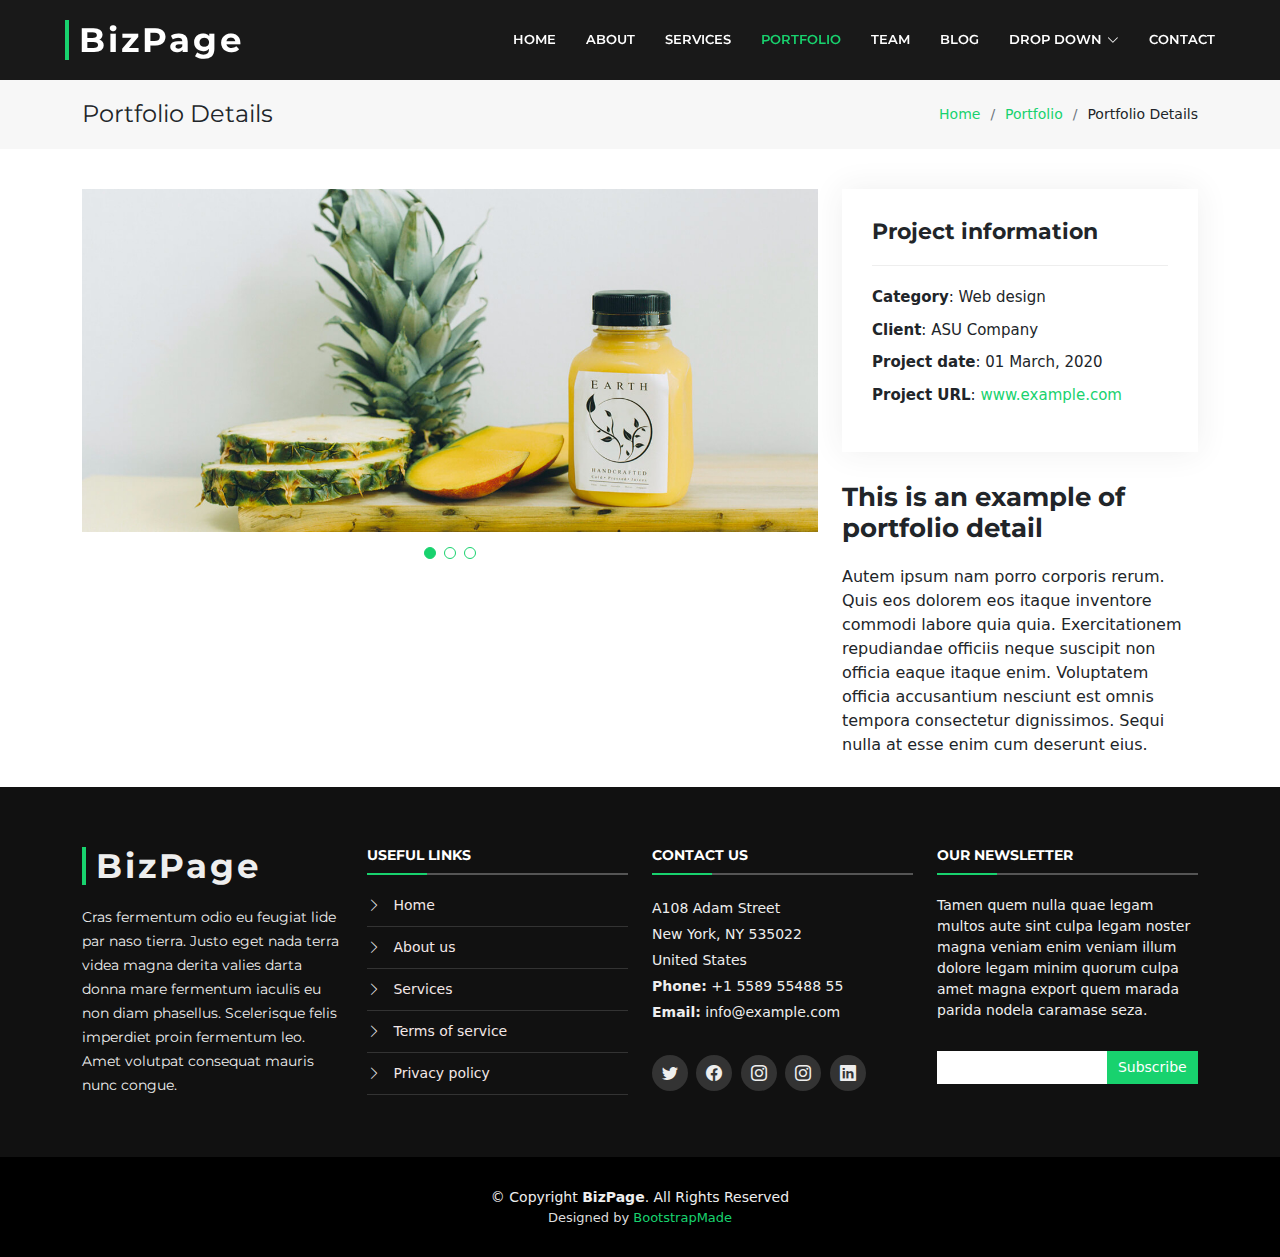
<file: portfolio-details.html>
<!DOCTYPE html>
<html lang="en">

<head>
  <meta charset="utf-8">
  <meta content="width=device-width, initial-scale=1.0" name="viewport">

  <title>Portfolio Details - BizPage Bootstrap Template</title>
  <meta content="" name="description">
  <meta content="" name="keywords">

  <!-- Favicons -->
  <link href="assets/img/favicon.png" rel="icon">
  <link href="assets/img/apple-touch-icon.png" rel="apple-touch-icon">

  <!-- Google Fonts -->
  <link href="https://fonts.googleapis.com/css?family=Open+Sans:300,300i,400,400i,700,700i|Montserrat:300,400,500,700" rel="stylesheet">

  <!-- Vendor CSS Files -->
  <link href="assets/vendor/animate.css/animate.min.css" rel="stylesheet">
  <link href="assets/vendor/aos/aos.css" rel="stylesheet">
  <link href="assets/vendor/bootstrap/css/bootstrap.min.css" rel="stylesheet">
  <link href="assets/vendor/bootstrap-icons/bootstrap-icons.css" rel="stylesheet">
  <link href="assets/vendor/glightbox/css/glightbox.min.css" rel="stylesheet">
  <link href="assets/vendor/swiper/swiper-bundle.min.css" rel="stylesheet">

  <!-- Template Main CSS File -->
  <link href="assets/css/style.css" rel="stylesheet">

  <!-- =======================================================
  * Template Name: BizPage - v5.8.0
  * Template URL: https://bootstrapmade.com/bizpage-bootstrap-business-template/
  * Author: BootstrapMade.com
  * License: https://bootstrapmade.com/license/
  ======================================================== -->
</head>

<body>

  <!-- ======= Header ======= -->
  <header id="header" class="fixed-top d-flex align-items-center ">
    <div class="container-fluid">

      <div class="row justify-content-center align-items-center">
        <div class="col-xl-11 d-flex align-items-center justify-content-between">
          <h1 class="logo"><a href="index.html">BizPage</a></h1>
          <!-- Uncomment below if you prefer to use an image logo -->
          <!-- <a href="index.html" class="logo"><img src="assets/img/logo.png" alt="" class="img-fluid"></a>-->

          <nav id="navbar" class="navbar">
            <ul>
              <li><a class="nav-link scrollto " href="#hero">Home</a></li>
              <li><a class="nav-link scrollto" href="#about">About</a></li>
              <li><a class="nav-link scrollto" href="#services">Services</a></li>
              <li><a class="nav-link scrollto active" href="#portfolio">Portfolio</a></li>
              <li><a class="nav-link scrollto" href="#team">Team</a></li>
              <li><a class="nav-link  " href="blog.html">Blog</a></li>
              <li class="dropdown"><a href="#"><span>Drop Down</span> <i class="bi bi-chevron-down"></i></a>
                <ul>
                  <li><a href="#">Drop Down 1</a></li>
                  <li class="dropdown"><a href="#"><span>Deep Drop Down</span> <i class="bi bi-chevron-right"></i></a>
                    <ul>
                      <li><a href="#">Deep Drop Down 1</a></li>
                      <li><a href="#">Deep Drop Down 2</a></li>
                      <li><a href="#">Deep Drop Down 3</a></li>
                      <li><a href="#">Deep Drop Down 4</a></li>
                      <li><a href="#">Deep Drop Down 5</a></li>
                    </ul>
                  </li>
                  <li><a href="#">Drop Down 2</a></li>
                  <li><a href="#">Drop Down 3</a></li>
                  <li><a href="#">Drop Down 4</a></li>
                </ul>
              </li>
              <li><a class="nav-link scrollto" href="#contact">Contact</a></li>
            </ul>
            <i class="bi bi-list mobile-nav-toggle"></i>
          </nav><!-- .navbar -->
        </div>
      </div>

    </div>
  </header><!-- End Header -->

  <main id="main">

    <!-- ======= Breadcrumbs Section ======= -->
    <section class="breadcrumbs">
      <div class="container">

        <div class="d-flex justify-content-between align-items-center">
          <h2>Portfolio Details</h2>
          <ol>
            <li><a href="index.html">Home</a></li>
            <li><a href="portfolio.html">Portfolio</a></li>
            <li>Portfolio Details</li>
          </ol>
        </div>

      </div>
    </section><!-- Breadcrumbs Section -->

    <!-- ======= Portfolio Details Section ======= -->
    <section id="portfolio-details" class="portfolio-details">
      <div class="container">

        <div class="row gy-4">

          <div class="col-lg-8">
            <div class="portfolio-details-slider swiper">
              <div class="swiper-wrapper align-items-center">

                <div class="swiper-slide">
                  <img src="assets/img/portfolio/portfolio-details-1.jpg" alt="">
                </div>

                <div class="swiper-slide">
                  <img src="assets/img/portfolio/portfolio-details-2.jpg" alt="">
                </div>

                <div class="swiper-slide">
                  <img src="assets/img/portfolio/portfolio-details-3.jpg" alt="">
                </div>

              </div>
              <div class="swiper-pagination"></div>
            </div>
          </div>

          <div class="col-lg-4">
            <div class="portfolio-info">
              <h3>Project information</h3>
              <ul>
                <li><strong>Category</strong>: Web design</li>
                <li><strong>Client</strong>: ASU Company</li>
                <li><strong>Project date</strong>: 01 March, 2020</li>
                <li><strong>Project URL</strong>: <a href="#">www.example.com</a></li>
              </ul>
            </div>
            <div class="portfolio-description">
              <h2>This is an example of portfolio detail</h2>
              <p>
                Autem ipsum nam porro corporis rerum. Quis eos dolorem eos itaque inventore commodi labore quia quia. Exercitationem repudiandae officiis neque suscipit non officia eaque itaque enim. Voluptatem officia accusantium nesciunt est omnis tempora consectetur dignissimos. Sequi nulla at esse enim cum deserunt eius.
              </p>
            </div>
          </div>

        </div>

      </div>
    </section><!-- End Portfolio Details Section -->

  </main><!-- End #main -->

  <!-- ======= Footer ======= -->
  <footer id="footer">
    <div class="footer-top">
      <div class="container">
        <div class="row">

          <div class="col-lg-3 col-md-6 footer-info">
            <h3>BizPage</h3>
            <p>Cras fermentum odio eu feugiat lide par naso tierra. Justo eget nada terra videa magna derita valies darta donna mare fermentum iaculis eu non diam phasellus. Scelerisque felis imperdiet proin fermentum leo. Amet volutpat consequat mauris nunc congue.</p>
          </div>

          <div class="col-lg-3 col-md-6 footer-links">
            <h4>Useful Links</h4>
            <ul>
              <li><i class="bi bi-chevron-right"></i> <a href="#">Home</a></li>
              <li><i class="bi bi-chevron-right"></i> <a href="#">About us</a></li>
              <li><i class="bi bi-chevron-right"></i> <a href="#">Services</a></li>
              <li><i class="bi bi-chevron-right"></i> <a href="#">Terms of service</a></li>
              <li><i class="bi bi-chevron-right"></i> <a href="#">Privacy policy</a></li>
            </ul>
          </div>

          <div class="col-lg-3 col-md-6 footer-contact">
            <h4>Contact Us</h4>
            <p>
              A108 Adam Street <br>
              New York, NY 535022<br>
              United States <br>
              <strong>Phone:</strong> +1 5589 55488 55<br>
              <strong>Email:</strong> info@example.com<br>
            </p>

            <div class="social-links">
              <a href="#" class="twitter"><i class="bi bi-twitter"></i></a>
              <a href="#" class="facebook"><i class="bi bi-facebook"></i></a>
              <a href="#" class="instagram"><i class="bi bi-instagram"></i></a>
              <a href="#" class="instagram"><i class="bi bi-instagram"></i></a>
              <a href="#" class="linkedin"><i class="bi bi-linkedin"></i></a>
            </div>

          </div>

          <div class="col-lg-3 col-md-6 footer-newsletter">
            <h4>Our Newsletter</h4>
            <p>Tamen quem nulla quae legam multos aute sint culpa legam noster magna veniam enim veniam illum dolore legam minim quorum culpa amet magna export quem marada parida nodela caramase seza.</p>
            <form action="" method="post">
              <input type="email" name="email"><input type="submit" value="Subscribe">
            </form>
          </div>

        </div>
      </div>
    </div>

    <div class="container">
      <div class="copyright">
        &copy; Copyright <strong>BizPage</strong>. All Rights Reserved
      </div>
      <div class="credits">
        <!--
        All the links in the footer should remain intact.
        You can delete the links only if you purchased the pro version.
        Licensing information: https://bootstrapmade.com/license/
        Purchase the pro version with working PHP/AJAX contact form: https://bootstrapmade.com/buy/?theme=BizPage
      -->
        Designed by <a href="https://bootstrapmade.com/">BootstrapMade</a>
      </div>
    </div>
  </footer><!-- End Footer -->

  <a href="#" class="back-to-top d-flex align-items-center justify-content-center"><i class="bi bi-arrow-up-short"></i></a>
  <!-- Uncomment below i you want to use a preloader -->
  <!-- <div id="preloader"></div> -->

  <!-- Vendor JS Files -->
  <script src="assets/vendor/purecounter/purecounter.js"></script>
  <script src="assets/vendor/aos/aos.js"></script>
  <script src="assets/vendor/bootstrap/js/bootstrap.bundle.min.js"></script>
  <script src="assets/vendor/glightbox/js/glightbox.min.js"></script>
  <script src="assets/vendor/isotope-layout/isotope.pkgd.min.js"></script>
  <script src="assets/vendor/swiper/swiper-bundle.min.js"></script>
  <script src="assets/vendor/waypoints/noframework.waypoints.js"></script>
  <script src="assets/vendor/php-email-form/validate.js"></script>

  <!-- Template Main JS File -->
  <script src="assets/js/main.js"></script>

</body>

</html>
</file>
<file: assets/css/style.css>
.image-container {
  position: relative;
  overflow: hidden;
  border: 2px solid #079e58;/* cambio de color*/
  border-radius: 10px; 
  box-shadow: 0 0 10px rgba(0, 0, 0, 0.2); 
  transition: transform 0.3s ease; 


  max-width: 100%;
  max-height: 100%;
}

.image-container img {
  width: 100%;
  height: auto;
  transition: transform 0.3s ease; 
}

.image-container:hover {
  transform: scale(1.05); 
}

img
body {
  background: #fff;
  color: #666666;
  font-family: "Open Sans", sans-serif;
}

a {
  color: #18d26e;
  transition: 0.5s;
  text-decoration: none;
}

a:hover, a:active, a:focus {
  color: #18d36e;
  outline: none;
  text-decoration: none;
}

p {
  padding: 0;
  margin: 0 0 30px 0;
}

h1, h2, h3, h4, h5, h6 {
  font-family: "Montserrat", sans-serif;
  font-weight: 400;
  margin: 0 0 20px 0;
  padding: 0;
}

/*--------------------------------------------------------------
# Back to top button
--------------------------------------------------------------*/
.back-to-top {
  position: fixed;
  visibility: hidden;
  opacity: 0;
  right: 15px;
  bottom: 15px;
  z-index: 996;
  background: #12b35d; /*CAMBIO DE COLOR*/
  width: 150px;
  height: 50px;
  border-radius: 60px;
  transition: all 0.4s;
  color: #FFF;
}
.back-to-top i {
  font-size: 28px;
  color: #fff;
  line-height: 0;
}
.back-to-top:hover {
  background: #2ce782;
  color: #fff;
}
.back-to-top.active {
  visibility: visible;
  opacity: 1;
}

/* Prelaoder */
#preloader {
  position: fixed;
  top: 0;
  left: 0;
  right: 0;
  bottom: 0;
  z-index: 9999;
  overflow: hidden;
  background: #fff;
}

#preloader:before {
  content: "";
  position: fixed;
  top: calc(50% - 30px);
  left: calc(50% - 30px);
  border: 6px solid #f2f2f2;
  border-top: 6px solid #18d26e;
  border-radius: 50%;
  width: 60px;
  height: 60px;
  -webkit-animation: animate-preloader 1s linear infinite;
  animation: animate-preloader 1s linear infinite;
}

@-webkit-keyframes animate-preloader {
  0% {
    transform: rotate(0deg);
  }
  100% {
    transform: rotate(360deg);
  }
}

@keyframes animate-preloader {
  0% {
    transform: rotate(0deg);
  }
  100% {
    transform: rotate(360deg);
  }
}
/*--------------------------------------------------------------
# Header
--------------------------------------------------------------*/
#header {
  transition: all 0.5s;
  z-index: 997;
  background: rgba(0, 0, 0, 0.9);
  height: 80px;
}
#header.header-transparent {
  background: transparent;
}
#header.header-scrolled {
  background: linear-gradient(90deg, rgba(236,237,44,1) 0%, rgba(124,253,29,1) 13%, rgba(0,128,10,1) 55%);
  height: 60px;
}
#header .logo {
  font-size: 34px;
  margin: 0;
  padding: 0;
  font-family: "Montserrat", sans-serif;
  font-weight: 700;
  letter-spacing: 3px;
  padding-left: 10px;
  border-left: 4px solid #18d26e;
}
#header .logo a {
  color: #fff;
}
#header .logo img {
  max-height: 40px;
}
@media (max-width: 992px) {
  #header .logo {
    font-size: 28px;
  }
}

/*--------------------------------------------------------------
# Navigation Menu
--------------------------------------------------------------*/
/**
* Desktop Navigation 
*/
.navbar {
  padding: 0;
}
.navbar ul {
  margin: 0;
  padding: 0;
  display: flex;
  list-style: none;
  align-items: center;
}
.navbar li {
  position: relative;
}
.navbar a, .navbar a:focus {
  display: flex;
  align-items: center;
  justify-content: space-between;
  padding: 10px 0 10px 30px;
  font-family: "Montserrat", sans-serif;
  font-size: 13px;
  font-weight: 600;
  color: #fff;
  white-space: nowrap;
  text-transform: uppercase;
  transition: 0.3s;
}
.navbar a i, .navbar a:focus i {
  font-size: 12px;
  line-height: 0;
  margin-left: 5px;
}
.navbar a:hover, .navbar .active, .navbar .active:focus, .navbar li:hover > a {
  color: #18d26e;
}
.navbar .dropdown ul {
  display: block;
  position: absolute;
  left: 14px;
  top: calc(100% + 30px);
  margin: 0;
  padding: 10px 0;
  z-index: 99;
  opacity: 0;
  visibility: hidden;
  background: #fff;
  box-shadow: 0px 0px 30px rgba(127, 137, 161, 0.25);
  transition: 0.3s;
}
.navbar .dropdown ul li {
  min-width: 200px;
}
.navbar .dropdown ul a {
  padding: 10px 20px;
  text-transform: none;
  color: #666666;
}
.navbar .dropdown ul a i {
  font-size: 12px;
}
.navbar .dropdown ul a:hover, .navbar .dropdown ul .active:hover, .navbar .dropdown ul li:hover > a {
  color: #18d231;
}
.navbar .dropdown:hover > ul {
  opacity: 1;
  top: 100%;
  visibility: visible;
}
.navbar .dropdown .dropdown ul {
  top: 0;
  left: calc(100% - 30px);
  visibility: hidden;
}
.navbar .dropdown .dropdown:hover > ul {
  opacity: 1;
  top: 0;
  left: 100%;
  visibility: visible;
}
@media (max-width: 1366px) {
  .navbar .dropdown .dropdown ul {
    left: -90%;
  }
  .navbar .dropdown .dropdown:hover > ul {
    left: -100%;
  }
}

/**
* Mobile Navigation 
*/
.mobile-nav-toggle {
  color: #fff;
  font-size: 28px;
  cursor: pointer;
  display: none;
  line-height: 0;
  transition: 0.5s;
}

@media (max-width: 991px) {
  .mobile-nav-toggle {
    display: block;
  }

  .navbar ul {
    display: none;
  }
}
.navbar-mobile {
  position: fixed;
  overflow: hidden;
  top: 0;
  right: 0;
  left: 0;
  bottom: 0;
  background: rgba(26, 26, 26, 0.9);
  transition: 0.3s;
  z-index: 999;
}
.navbar-mobile .mobile-nav-toggle {
  position: absolute;
  top: 15px;
  right: 15px;
}
.navbar-mobile ul {
  display: block;
  position: absolute;
  top: 55px;
  right: 15px;
  bottom: 15px;
  left: 15px;
  padding: 10px 0;
  background-color: #fff;
  overflow-y: auto;
  transition: 0.3s;
}
.navbar-mobile a, .navbar-mobile a:focus {
  padding: 10px 20px;
  font-size: 15px;
  color: #333333;
}
.navbar-mobile a:hover, .navbar-mobile .active, .navbar-mobile li:hover > a {
  color: #18d26e;
}
.navbar-mobile .getstarted, .navbar-mobile .getstarted:focus {
  margin: 15px;
}
.navbar-mobile .dropdown ul {
  position: static;
  display: none;
  margin: 10px 20px;
  padding: 10px 0;
  z-index: 99;
  opacity: 1;
  visibility: visible;
  background: #fff;
  box-shadow: 0px 0px 30px rgba(127, 137, 161, 0.25);
}
.navbar-mobile .dropdown ul li {
  min-width: 200px;
}
.navbar-mobile .dropdown ul a {
  padding: 10px 20px;
}
.navbar-mobile .dropdown ul a i {
  font-size: 12px;
}
.navbar-mobile .dropdown ul a:hover, .navbar-mobile .dropdown ul .active:hover, .navbar-mobile .dropdown ul li:hover > a {
  color: #18d26e;
}
.navbar-mobile .dropdown > .dropdown-active {
  display: block;
}

/*--------------------------------------------------------------
# Hero Section
--------------------------------------------------------------*/
#hero {
  width: 100%;
  height: 100vh;
  background: #000;
  overflow: hidden;
  position: relative;
}
@media (max-height: 500px) {
  #hero {
    height: 150vh;
  }
}
#hero .carousel, #hero .carousel-inner, #hero .carousel-item, #hero .carousel-item::before {
  position: absolute;
  top: 0;
  right: 0;
  left: 0;
  bottom: 0;
}
#hero .carousel-item {
  background-size: cover;
  background-position: center;
  background-repeat: no-repeat;
}
#hero .carousel-item::before {
  content: "";
  background-color: rgba(0, 0, 0, 0.7);
}
#hero .carousel-container {
  display: flex;
  justify-content: center;
  align-items: center;
  position: absolute;
  bottom: 0;
  top: 70px;
  left: 50px;
  right: 50px;
}
#hero .container {
  text-align: center;
}
#hero h2 {
  color: #fff;
  margin-bottom: 30px;
  font-size: 48px;
  font-weight: 700;
}
@media (max-width: 768px) {
  #hero h2 {
    font-size: 28px;
  }
}
#hero p {
  width: 80%;
  margin: 0 auto 30px auto;
  color: #fff;
}
@media (min-width: 1024px) {
  #hero p {
    width: 60%;
  }
}
#hero .carousel-fade {
  overflow: hidden;
}
#hero .carousel-fade .carousel-inner .carousel-item {
  transition-property: opacity;
}
#hero .carousel-fade .carousel-inner .carousel-item,
#hero .carousel-fade .carousel-inner .active.carousel-item-start,
#hero .carousel-fade .carousel-inner .active.carousel-item-end {
  opacity: 0;
}
#hero .carousel-fade .carousel-inner .active,
#hero .carousel-fade .carousel-inner .carousel-item-next.carousel-item-start,
#hero .carousel-fade .carousel-inner .carousel-item-prev.carousel-item-end {
  opacity: 1;
  transition: 0.5s;
}
#hero .carousel-fade .carousel-inner .carousel-item-next,
#hero .carousel-fade .carousel-inner .carousel-item-prev,
#hero .carousel-fade .carousel-inner .active.carousel-item-start,
#hero .carousel-fade .carousel-inner .active.carousel-item-end {
  left: 0;
  transform: translate3d(0, 0, 0);
}
#hero .carousel-control-prev, #hero .carousel-control-next {
  width: 10%;
}
@media (min-width: 1024px) {
  #hero .carousel-control-prev, #hero .carousel-control-next {
    width: 5%;
  }
}
#hero .carousel-control-next-icon, #hero .carousel-control-prev-icon {
  background: none;
  font-size: 32px;
  line-height: 1;
}
#hero .carousel-indicators li {
  cursor: pointer;
}
#hero .btn-get-started {
  font-family: "Montserrat", sans-serif;
  font-weight: 500;
  font-size: 16px;
  letter-spacing: 1px;
  display: inline-block;
  padding: 8px 32px;
  border-radius: 50px;
  transition: 0.5s;
  margin: 10px;
  color: #fff;
  background: #18d26e;
}
#hero .btn-get-started:hover {
  background: #fff;
  color: #18d26e;
}

/*--------------------------------------------------------------
# Sections
--------------------------------------------------------------*/
section {
  overflow: hidden;
}

/* Sections Header
--------------------------------*/
.section-header h3 {
  font-size: 32px;
  color: #111;
  text-transform: uppercase;
  text-align: center;
  font-weight: 700;
  position: relative;
  padding-bottom: 15px;
}
.section-header h3::before {
  content: "";
  position: absolute;
  display: block;
  width: 120px;
  height: 1px;
  background: #ddd;
  bottom: 1px;
  left: calc(50% - 60px);
}
.section-header h3::after {
  content: "";
  position: absolute;
  display: block;
  width: 40px;
  height: 3px;
  background: #18d26e;
  bottom: 0;
  left: calc(50% - 20px);
}
.section-header p {
  text-align: center;
  padding-bottom: 30px;
  color: #333;
}

/* Section with background
--------------------------------*/
.section-bg {
  background: #f7f7f7;
}

/*--------------------------------------------------------------
# Breadcrumbs
--------------------------------------------------------------*/
.breadcrumbs {
  padding: 20px 0;
  background-color: #f7f7f7;
  min-height: 40px;
  margin-top: 80px;
}
.breadcrumbs h2 {
  font-size: 24px;
  margin-bottom: 0;
  font-weight: 400;
}
.breadcrumbs ol {
  display: flex;
  flex-wrap: wrap;
  list-style: none;
  padding: 0;
  margin: 0;
  font-size: 14px;
}
.breadcrumbs ol li + li {
  padding-left: 10px;
}
.breadcrumbs ol li + li::before {
  display: inline-block;
  padding-right: 10px;
  color: #6c757d;
  content: "/";
}
@media (max-width: 768px) {
  .breadcrumbs .d-flex {
    display: block !important;
  }
  .breadcrumbs ol {
    display: block;
  }
  .breadcrumbs ol li {
    display: inline-block;
  }
}

/* Featured Services Section
--------------------------------*/
#featured-services {
  background: #000;
}
#featured-services .box {
  padding: 30px 20px;
}
#featured-services .box-bg {
  background-image: linear-gradient(0deg, #000000 0%, #242323 50%, #000000 100%);
}
#featured-services i {
  color: #18d26e;
  font-size: 48px;
  display: inline-block;
  line-height: 1;
}
#featured-services h4 {
  font-weight: 400;
  margin: 15px 0;
  font-size: 18px;
}
#featured-services h4 a {
  color: #fff;
}
#featured-services h4 a:hover {
  color: #18d26e;
}
#featured-services p {
  font-size: 14px;
  line-height: 24px;
  color: #fff;
  margin-bottom: 0;
}

/* About Us Section
--------------------------------*/
#about {
  background: url("../img/about-bg.jpg") center top no-repeat fixed;
  background-size: cover;
  padding: 60px 0 40px 0;
  position: relative;
}
#about::before {
  content: "";
  position: absolute;
  left: 0;
  right: 0;
  top: 0;
  bottom: 0;
  background: rgba(255, 255, 255, 0.92);
  z-index: 9;
}
#about .container {
  position: relative;
  z-index: 10;
}
#about .about-col {
  background: #fff;
  border-radius: 0 0 4px 4px;
  box-shadow: 0px 2px 12px rgba(0, 0, 0, 0.08);
  margin-bottom: 20px;
}
#about .about-col .img {
  position: relative;
}
#about .about-col .img img {
  border-radius: 4px 4px 0 0;
}
#about .about-col .icon {
  width: 64px;
  height: 64px;
  text-align: center;
  position: absolute;
  background-color: #18d26e;
  border-radius: 50%;
  border: 4px solid #fff;
  left: calc(50% - 32px);
  bottom: -30px;
  transition: 0.3s;
  display: flex;
  align-items: center;
  justify-content: center;
}
#about .about-col i {
  font-size: 28px;
  line-height: 0;
  color: #fff;
  transition: 0.3s;
}
#about .about-col:hover .icon {
  background-color: #fff;
}
#about .about-col:hover i {
  color: #18d26e;
}
#about .about-col h2 {
  color: #000;
  text-align: center;
  font-weight: 700;
  font-size: 20px;
  padding: 0;
  margin: 40px 0 12px 0;
}
#about .about-col h2 a {
  color: #000;
}
#about .about-col h2 a:hover {
  color: #18d26e;
}
#about .about-col p {
  font-size: 14px;
  line-height: 24px;
  color: #333;
  margin-bottom: 0;
  padding: 0 20px 20px 20px;
}

/* Services Section
--------------------------------*/
#services {
  background: #fff;
  background-size: cover;
  padding: 60px 0 40px 0;
}
#services .box {
  margin-bottom: 30px;
}
#services .icon {
  float: left;
}
#services .icon i {
  color: #18d26e;
  font-size: 36px;
  line-height: 0;
  transition: 0.5s;
}
#services .title {
  margin-left: 60px;
  font-weight: 700;
  margin-bottom: 15px;
  font-size: 18px;
}
#services .title a {
  color: #111;
}
#services .box:hover .title a {
  color: #18d26e;
}
#services .description {
  font-size: 14px;
  margin-left: 60px;
  line-height: 24px;
  margin-bottom: 0;
}

/* Call To Action Section
--------------------------------*/
#call-to-action {
  background: linear-gradient(rgba(0, 142, 99, 0.1), rgba(0, 0, 0, 0.1)), url(../img/call-to-action-bg.jpg) fixed center center;
  background-size: cover;
  padding: 60px 0;
}
#call-to-action h3 {
  color: #fff;
  font-size: 28px;
  font-weight: 700;
}
#call-to-action p {
  color: #fff;
}
#call-to-action .cta-btn {
  font-family: "Montserrat", sans-serif;
  text-transform: uppercase;
  font-weight: 500;
  font-size: 16px;
  letter-spacing: 1px;
  display: inline-block;
  padding: 8px 28px;
  border-radius: 25px;
  transition: 0.5s;
  margin-top: 10px;
  border: 2px solid #fff;
  color: #fff;
}
#call-to-action .cta-btn:hover {
  background: #18d26e;
  border: 2px solid #18d26e;
}

/* Call To Action Section
--------------------------------*/
#skills {
  padding: 60px 0;
}
#skills .progress {
  height: 35px;
  margin-bottom: 10px;
  border-radius: 0;
}
#skills .progress .skill {
  font-family: "Open Sans", sans-serif;
  line-height: 35px;
  padding: 0;
  margin: 0 0 0 20px;
  text-transform: uppercase;
}
#skills .progress .skill .val {
  float: right;
  font-style: normal;
  margin: 0 20px 0 0;
}
#skills .progress-bar {
  width: 1px;
  text-align: left;
  transition: 0.9s;
}

/* Facts Section
--------------------------------*/
#facts {
  background: url("../img/facts-bg.jpg") center top no-repeat fixed;
  background-size: cover;
  padding: 60px 0 0 0;
  position: relative;
}
#facts::before {
  content: "";
  position: absolute;
  left: 0;
  right: 0;
  top: 0;
  bottom: 0;
  background: rgba(255, 255, 255, 0.88);
  z-index: 9;
}
#facts .container {
  position: relative;
  z-index: 10;
}
#facts .counters span {
  font-family: "Montserrat", sans-serif;
  font-weight: bold;
  font-size: 48px;
  display: block;
  color: #18d26e;
}
#facts .counters p {
  padding: 0;
  margin: 0 0 20px 0;
  font-family: "Montserrat", sans-serif;
  font-size: 14px;
  color: #111;
}
#facts .facts-img {
  text-align: center;
  padding-top: 30px;
}

/* Portfolio Section
--------------------------------*/
#portfolio {
  padding: 60px 0;
}
#portfolio #portfolio-flters {
  padding: 0;
  margin: 5px 0 35px 0;
  list-style: none;
  text-align: center;
}
#portfolio #portfolio-flters li {
  cursor: pointer;
  margin: 15px 15px 15px 0;
  display: inline-block;
  padding: 10px 20px;
  font-size: 12px;
  line-height: 20px;
  color: #666666;
  border-radius: 4px;
  text-transform: uppercase;
  background: #fff;
  margin-bottom: 5px;
  transition: all 0.3s ease-in-out;
}
#portfolio #portfolio-flters li:hover, #portfolio #portfolio-flters li.filter-active {
  background: #18d26e;
  color: #fff;
}
#portfolio #portfolio-flters li:last-child {
  margin-right: 0;
}
#portfolio .portfolio-wrap {
  box-shadow: 0px 2px 12px rgba(0, 0, 0, 0.08);
  transition: 0.3s;
}
#portfolio .portfolio-wrap:hover {
  box-shadow: 0px 4px 14px rgba(0, 0, 0, 0.16);
}
#portfolio .portfolio-item {
  position: relative;
  height: 360px;
  overflow: hidden;
}
#portfolio .portfolio-item figure {
  background: #000;
  overflow: hidden;
  height: 240px;
  position: relative;
  border-radius: 4px 4px 0 0;
  margin: 0;
}
#portfolio .portfolio-item figure:hover img {
  opacity: 0.4;
  transition: 0.3s;
}
#portfolio .portfolio-item figure .link-preview, #portfolio .portfolio-item figure .link-details {
  position: absolute;
  display: inline-flex;
  align-items: center;
  justify-content: center;
  opacity: 0;
  line-height: 1;
  text-align: center;
  width: 36px;
  height: 36px;
  background: #fff;
  border-radius: 50%;
  transition: 0.2s linear;
}
#portfolio .portfolio-item figure .link-preview i, #portfolio .portfolio-item figure .link-details i {
  font-size: 22px;
  color: #333;
  line-height: 0;
}
#portfolio .portfolio-item figure .link-preview:hover, #portfolio .portfolio-item figure .link-details:hover {
  background: #18d26e;
}
#portfolio .portfolio-item figure .link-preview:hover i, #portfolio .portfolio-item figure .link-details:hover i {
  color: #fff;
}
#portfolio .portfolio-item figure .link-preview {
  left: calc(50% - 38px);
  top: calc(50% - 18px);
}
#portfolio .portfolio-item figure .link-details {
  right: calc(50% - 38px);
  top: calc(50% - 18px);
}
#portfolio .portfolio-item figure:hover .link-preview {
  opacity: 1;
  left: calc(50% - 44px);
}
#portfolio .portfolio-item figure:hover .link-details {
  opacity: 1;
  right: calc(50% - 44px);
}
#portfolio .portfolio-item .portfolio-info {
  background: #fff;
  text-align: center;
  padding: 30px;
  height: 90px;
  border-radius: 0 0 3px 3px;
}
#portfolio .portfolio-item .portfolio-info h4 {
  font-size: 18px;
  line-height: 1px;
  font-weight: 700;
  margin-bottom: 18px;
  padding-bottom: 0;
}
#portfolio .portfolio-item .portfolio-info h4 a {
  color: #333;
}
#portfolio .portfolio-item .portfolio-info h4 a:hover {
  color: #18d26e;
}
#portfolio .portfolio-item .portfolio-info p {
  padding: 0;
  margin: 0;
  color: #b8b8b8;
  font-weight: 500;
  font-size: 14px;
  text-transform: uppercase;
}

/*--------------------------------------------------------------
# Portfolio Details
--------------------------------------------------------------*/
.portfolio-details {
  padding-top: 40px;
}
.portfolio-details .portfolio-details-slider img {
  width: 100%;
}
.portfolio-details .portfolio-details-slider .swiper-pagination {
  margin-top: 20px;
  position: relative;
}
.portfolio-details .portfolio-details-slider .swiper-pagination .swiper-pagination-bullet {
  width: 12px;
  height: 12px;
  background-color: #fff;
  opacity: 1;
  border: 1px solid #18d26e;
}
.portfolio-details .portfolio-details-slider .swiper-pagination .swiper-pagination-bullet-active {
  background-color: #18d26e;
}
.portfolio-details .portfolio-info {
  padding: 30px;
  box-shadow: 0px 0 30px rgba(51, 51, 51, 0.08);
}
.portfolio-details .portfolio-info h3 {
  font-size: 22px;
  font-weight: 700;
  margin-bottom: 20px;
  padding-bottom: 20px;
  border-bottom: 1px solid #eee;
}
.portfolio-details .portfolio-info ul {
  list-style: none;
  padding: 0;
  font-size: 15px;
}
.portfolio-details .portfolio-info ul li + li {
  margin-top: 10px;
}
.portfolio-details .portfolio-description {
  padding-top: 30px;
}
.portfolio-details .portfolio-description h2 {
  font-size: 26px;
  font-weight: 700;
  margin-bottom: 20px;
}
.portfolio-details .portfolio-description p {
  padding: 0;
}

/* Clients Section
--------------------------------*/
#clients {
  padding: 60px 0;
}
#clients img {
  width: 200px;
  height: 200px;
  transition: 0.3s;
}
#clients img:hover {
  opacity: 1;
}
#clients .swiper-pagination {
  margin-top: 30px;
  position: relative;
}
#clients .swiper-pagination .swiper-pagination-bullet {
  width: 12px;
  height: 12px;
  background-color: #fff;
  opacity: 1;
  border: 1px solid #18d26e;
}
#clients .swiper-pagination .swiper-pagination-bullet-active {
  background-color: #18d26e;
}

/* Testimonials Section
--------------------------------*/
#testimonials {
  padding: 60px 0;
}
#testimonials .section-header {
  margin-bottom: 40px;
}
#testimonials .testimonials-carousel, #testimonials .testimonials-slider {
  overflow: hidden;
}
#testimonials .testimonial-item {
  text-align: center;
}
#testimonials .testimonial-item .testimonial-img {
  width: 250px;
  height: 250px;
  border-radius: 80%;
  border: 4px solid #fff;
  margin: 0 auto;
}
#testimonials .testimonial-item h3 {
  font-size: 20px;
  font-weight: bold;
  margin: 10px 0 5px 0;
  color: #111;
}
#testimonials .testimonial-item h4 {
  font-size: 14px;
  color: #999;
  margin: 0 0 15px 0;
}
#testimonials .testimonial-item .quote-sign-left {
  margin-top: -15px;
  padding-right: 10px;
  display: inline-block;
  width: 37px;
}
#testimonials .testimonial-item .quote-sign-right {
  margin-bottom: -15px;
  padding-left: 10px;
  display: inline-block;
  max-width: 100%;
  width: 37px;
}
#testimonials .testimonial-item p {
  font-style: italic;
  margin: 0 auto 15px auto;
}
@media (min-width: 992px) {
  #testimonials .testimonial-item p {
    width: 80%;
  }
}
#testimonials .swiper-pagination {
  margin-top: 20px;
  position: relative;
}
#testimonials .swiper-pagination .swiper-pagination-bullet {
  width: 12px;
  height: 12px;
  background-color: #fff;
  opacity: 1;
  border: 1px solid #18d26e;
}
#testimonials .swiper-pagination .swiper-pagination-bullet-active {
  background-color: #18d26e;
}

/* Team Section
--------------------------------*/
#team {
  background: #fff;
  padding: 60px 0;
}
#team .member {
  text-align: center;
  margin-bottom: 20px;
  background: #000;
  position: relative;
}
#team .member .member-info {
  opacity: 0;
  display: flex;
  justify-content: center;
  align-items: center;
  position: absolute;
  bottom: 0;
  top: 0;
  left: 0;
  right: 0;
  transition: 0.2s;
}
#team .member .member-info-content {
  margin-top: -50px;
  transition: margin 0.2s;
}
#team .member:hover .member-info {
  background: rgba(0, 0, 0, 0.7);
  opacity: 1;
  transition: 0.4s;
}
#team .member:hover .member-info-content {
  margin-top: 0;
  transition: margin 0.4s;
}
#team .member h4 {
  font-weight: 700;
  margin-bottom: 2px;
  font-size: 18px;
  color: #fff;
}
#team .member span {
  font-style: italic;
  display: block;
  font-size: 13px;
  color: #fff;
}
#team .member .social {
  margin-top: 15px;
}
#team .member .social a {
  transition: none;
  color: #fff;
}
#team .member .social a:hover {
  color: #18d26e;
}
#team .member .social i {
  font-size: 18px;
  margin: 0 2px;
}

/* Contact Section
--------------------------------*/
#contact {
  padding: 60px 0;
}
#contact .contact-info {
  margin-bottom: 20px;
  text-align: center;
}
#contact .contact-info i {
  font-size: 48px;
  display: inline-block;
  margin-bottom: 10px;
  color: #18d26e;
}
#contact .contact-info address, #contact .contact-info p {
  margin-bottom: 0;
  color: #000;
}
#contact .contact-info h3 {
  font-size: 18px;
  margin-bottom: 15px;
  font-weight: bold;
  text-transform: uppercase;
  color: #999;
}
#contact .contact-info a {
  color: #000;
}
#contact .contact-info a:hover {
  color: #18d26e;
}
#contact .contact-address, #contact .contact-phone, #contact .contact-email {
  margin-bottom: 20px;
}
@media (min-width: 768px) {
  #contact .contact-address, #contact .contact-phone, #contact .contact-email {
    padding: 20px 0;
  }
}
@media (min-width: 768px) {
  #contact .contact-phone {
    border-left: 1px solid #ddd;
    border-right: 1px solid #ddd;
  }
}
#contact .php-email-form {
  box-shadow: 0 0 30px rgba(214, 215, 216, 0.6);
  padding: 30px;
  background: #fff;
}
#contact .php-email-form .error-message {
  display: none;
  color: #fff;
  background: #ed3c0d;
  text-align: left;
  padding: 15px;
  font-weight: 600;
}
#contact .php-email-form .error-message br + br {
  margin-top: 25px;
}
#contact .php-email-form .sent-message {
  display: none;
  color: #fff;
  background: #18d26e;
  text-align: center;
  padding: 15px;
  font-weight: 600;
}
#contact .php-email-form .loading {
  display: none;
  background: #fff;
  text-align: center;
  padding: 15px;
}
#contact .php-email-form .loading:before {
  content: "";
  display: inline-block;
  border-radius: 50%;
  width: 24px;
  height: 24px;
  margin: 0 10px -6px 0;
  border: 3px solid #18d26e;
  border-top-color: #eee;
  -webkit-animation: animate-loading 1s linear infinite;
  animation: animate-loading 1s linear infinite;
}
#contact .php-email-form .form-group {
  margin-bottom: 20px;
}
#contact .php-email-form input, #contact .php-email-form textarea {
  padding: 10px 14px;
  border-radius: 0;
  box-shadow: none;
  font-size: 15px;
}
#contact .php-email-form input::focus, #contact .php-email-form textarea::focus {
  background-color: #18d26e;
}
#contact .php-email-form button[type=submit] {
  background: #18d26e;
  border: 0;
  padding: 10px 30px;
  color: #fff;
  transition: 0.4s;
  cursor: pointer;
}
#contact .php-email-form button[type=submit]:hover {
  background: #13a456;
}
@-webkit-keyframes animate-loading {
  0% {
    transform: rotate(0deg);
  }
  100% {
    transform: rotate(360deg);
  }
}
@keyframes animate-loading {
  0% {
    transform: rotate(0deg);
  }
  100% {
    transform: rotate(360deg);
  }
}

/*--------------------------------------------------------------
# Blog
--------------------------------------------------------------*/
.blog {
  padding: 40px 0 20px 0;
}
.blog .entry {
  padding: 30px;
  margin-bottom: 60px;
  box-shadow: 0 4px 16px rgba(0, 0, 0, 0.1);
}
.blog .entry .entry-img {
  max-height: 440px;
  margin: -30px -30px 20px -30px;
  overflow: hidden;
}
.blog .entry .entry-title {
  font-size: 28px;
  font-weight: bold;
  padding: 0;
  margin: 0 0 20px 0;
}
.blog .entry .entry-title a {
  color: #333333;
  transition: 0.3s;
}
.blog .entry .entry-title a:hover {
  color: #18d26e;
}
.blog .entry .entry-meta {
  margin-bottom: 15px;
  color: #18d26e;
}
.blog .entry .entry-meta ul {
  display: flex;
  flex-wrap: wrap;
  list-style: none;
  align-items: center;
  padding: 0;
  margin: 0;
}
.blog .entry .entry-meta ul li + li {
  padding-left: 20px;
}
.blog .entry .entry-meta i {
  font-size: 16px;
  margin-right: 8px;
  line-height: 0;
}
.blog .entry .entry-meta a {
  color: #666666;
  font-size: 14px;
  display: inline-block;
  line-height: 1;
}
.blog .entry .entry-content p {
  line-height: 24px;
}
.blog .entry .entry-content .read-more {
  -moz-text-align-last: right;
  text-align-last: right;
}
.blog .entry .entry-content .read-more a {
  display: inline-block;
  background: #fff;
  color: #333333;
  padding: 6px 30px 8px 30px;
  transition: 0.3s;
  font-size: 14px;
  border-radius: 50px;
  border: 2px solid #18d26e;
}
.blog .entry .entry-content .read-more a:hover {
  background: #18d26e;
  color: #fff;
}
.blog .entry .entry-content h3 {
  font-size: 22px;
  margin-top: 30px;
  font-weight: bold;
}
.blog .entry .entry-content blockquote {
  overflow: hidden;
  background-color: #fafafa;
  padding: 60px;
  position: relative;
  text-align: center;
  margin: 20px 0;
}
.blog .entry .entry-content blockquote p {
  color: #666666;
  line-height: 1.6;
  margin-bottom: 0;
  font-style: italic;
  font-weight: 500;
  font-size: 22px;
}
.blog .entry .entry-content blockquote::after {
  content: "";
  position: absolute;
  left: 0;
  top: 0;
  bottom: 0;
  width: 3px;
  background-color: #18d26e;
  margin-top: 20px;
  margin-bottom: 20px;
}
.blog .entry .entry-footer {
  padding-top: 10px;
  border-top: 1px solid #e6e6e6;
}
.blog .entry .entry-footer i {
  color: #18d26e;
  display: inline;
}
.blog .entry .entry-footer a {
  color: #666666;
  transition: 0.3s;
}
.blog .entry .entry-footer a:hover {
  color: #18d26e;
}
.blog .entry .entry-footer .cats {
  list-style: none;
  display: inline;
  padding: 0 20px 0 0;
  font-size: 14px;
}
.blog .entry .entry-footer .cats li {
  display: inline-block;
}
.blog .entry .entry-footer .tags {
  list-style: none;
  display: inline;
  padding: 0;
  font-size: 14px;
}
.blog .entry .entry-footer .tags li {
  display: inline-block;
}
.blog .entry .entry-footer .tags li + li::before {
  padding-right: 6px;
  color: #6c757d;
  content: ",";
}
.blog .entry .entry-footer .share {
  font-size: 16px;
}
.blog .entry .entry-footer .share i {
  padding-left: 5px;
}
.blog .entry-single {
  margin-bottom: 30px;
}
.blog .blog-author {
  padding: 20px;
  margin-bottom: 30px;
  box-shadow: 0 4px 16px rgba(0, 0, 0, 0.1);
}
.blog .blog-author img {
  width: 120px;
  margin-right: 20px;
}
.blog .blog-author h4 {
  font-weight: 600;
  font-size: 22px;
  margin-bottom: 0px;
  padding: 0;
  color: #333333;
}
.blog .blog-author .social-links {
  margin: 0 10px 10px 0;
}
.blog .blog-author .social-links a {
  color: rgba(51, 51, 51, 0.4);
  margin-right: 5px;
  transition: 0.3s;
}
.blog .blog-author .social-links a:hover {
  color: #18d26e;
}
.blog .blog-author p {
  font-style: italic;
  color: #666666;
}
.blog .blog-comments {
  margin-bottom: 30px;
}
.blog .blog-comments .comments-count {
  font-weight: bold;
}
.blog .blog-comments .comment {
  margin-top: 30px;
  position: relative;
}
.blog .blog-comments .comment .comment-img {
  margin-right: 14px;
}
.blog .blog-comments .comment .comment-img img {
  width: 60px;
}
.blog .blog-comments .comment h5 {
  font-size: 16px;
  margin-bottom: 2px;
}
.blog .blog-comments .comment h5 a {
  font-weight: bold;
  color: #666666;
  transition: 0.3s;
}
.blog .blog-comments .comment h5 a:hover {
  color: #333333;
}
.blog .blog-comments .comment h5 .reply {
  padding-left: 10px;
  color: #18d26e;
}
.blog .blog-comments .comment h5 .reply i {
  font-size: 20px;
}
.blog .blog-comments .comment time {
  display: block;
  font-size: 14px;
  color: #999999;
  margin-bottom: 5px;
}
.blog .blog-comments .comment.comment-reply {
  padding-left: 40px;
}
.blog .blog-comments .reply-form {
  margin-top: 30px;
  padding: 30px;
  box-shadow: 0 4px 16px rgba(0, 0, 0, 0.1);
}
.blog .blog-comments .reply-form h4 {
  font-weight: bold;
  font-size: 22px;
}
.blog .blog-comments .reply-form p {
  font-size: 14px;
}
.blog .blog-comments .reply-form input {
  border-radius: 4px;
  padding: 10px 10px;
  font-size: 14px;
}
.blog .blog-comments .reply-form input:focus {
  box-shadow: none;
  border-color: #666666;
}
.blog .blog-comments .reply-form textarea {
  border-radius: 4px;
  padding: 10px 10px;
  font-size: 14px;
}
.blog .blog-comments .reply-form textarea:focus {
  box-shadow: none;
  border-color: #666666;
}
.blog .blog-comments .reply-form .form-group {
  margin-bottom: 25px;
}
.blog .blog-comments .reply-form .btn-primary {
  border-radius: 50px;
  padding: 10px 30px;
  border: 0;
  background-color: #18d26e;
}
.blog .blog-comments .reply-form .btn-primary:hover {
  background-color: #1ee57a;
}
.blog .blog-pagination {
  color: #18d26e;
}
.blog .blog-pagination ul {
  display: flex;
  padding: 0;
  margin: 0;
  list-style: none;
}
.blog .blog-pagination li {
  margin: 0 5px;
  transition: 0.3s;
}
.blog .blog-pagination li a {
  color: #18d26e;
  padding: 6px 20px;
  display: flex;
  align-items: center;
  justify-content: center;
  border-radius: 50px;
  font-weight: bold;
}
.blog .blog-pagination li.active, .blog .blog-pagination li:hover {
  background: #18d26e;
  border-radius: 50px;
}
.blog .blog-pagination li.active a, .blog .blog-pagination li:hover a {
  color: #fff;
}
.blog .sidebar {
  padding: 30px;
  margin: 0 0 60px 20px;
  box-shadow: 0 4px 16px rgba(0, 0, 0, 0.1);
}
.blog .sidebar .sidebar-title {
  font-size: 20px;
  font-weight: 700;
  padding: 0 0 0 0;
  margin: 0 0 15px 0;
  color: #333333;
  position: relative;
}
.blog .sidebar .sidebar-item {
  margin-bottom: 30px;
}
.blog .sidebar .search-form form {
  background: #fff;
  border: 1px solid #ddd;
  padding: 3px 10px;
  position: relative;
  border-radius: 50px;
}
.blog .sidebar .search-form form input {
  border: 0;
  padding: 4px;
  border-radius: 4px;
  width: calc(100% - 70px);
  box-shadow: none;
}
.blog .sidebar .search-form form input:focus {
  box-shadow: none;
}
.blog .sidebar .search-form form button {
  position: absolute;
  top: 0;
  right: 0;
  bottom: 0;
  border: 0;
  background: none;
  font-size: 16px;
  padding: 0 30px;
  margin: -1px;
  background: #18d26e;
  color: #fff;
  transition: 0.3s;
  line-height: 0;
  border-radius: 50px;
}
.blog .sidebar .search-form form button i {
  line-height: 0;
}
.blog .sidebar .search-form form button:hover {
  background: #13a456;
}
.blog .sidebar .categories ul {
  list-style: none;
  padding: 0;
}
.blog .sidebar .categories ul li + li {
  padding-top: 10px;
}
.blog .sidebar .categories ul a {
  color: #333333;
  transition: 0.3s;
}
.blog .sidebar .categories ul a:hover {
  color: #18d26e;
}
.blog .sidebar .categories ul a span {
  padding-left: 5px;
  color: #b3b3b3;
  font-size: 14px;
}
.blog .sidebar .recent-posts .post-item + .post-item {
  margin-top: 15px;
}
.blog .sidebar .recent-posts img {
  width: 80px;
  float: left;
}
.blog .sidebar .recent-posts h4 {
  font-size: 15px;
  margin-left: 95px;
  font-weight: bold;
}
.blog .sidebar .recent-posts h4 a {
  color: #333333;
  transition: 0.3s;
}
.blog .sidebar .recent-posts h4 a:hover {
  color: #18d26e;
}
.blog .sidebar .recent-posts time {
  display: block;
  margin-left: 95px;
  font-style: italic;
  font-size: 14px;
  color: #b3b3b3;
}
.blog .sidebar .tags {
  margin-bottom: -10px;
}
.blog .sidebar .tags ul {
  list-style: none;
  padding: 0;
}
.blog .sidebar .tags ul li {
  display: inline-block;
}
.blog .sidebar .tags ul a {
  color: #333333;
  font-size: 14px;
  padding: 6px 20px;
  margin: 0 6px 8px 0;
  border: 1px solid #18d26e;
  display: inline-block;
  border-radius: 50px;
  transition: 0.3s;
}
.blog .sidebar .tags ul a:hover {
  color: #fff;
  background: #18d26e;
}
.blog .sidebar .tags ul a span {
  padding-left: 5px;
  color: white;
  font-size: 14px;
}

/*--------------------------------------------------------------
# Footer
--------------------------------------------------------------*/
#footer {
  background: #000;
  padding: 0 0 30px 0;
  color: #eee;
  font-size: 14px;
}
#footer .footer-top {
  background: #111;
  padding: 60px 0 30px 0;
}
#footer .footer-top .footer-info {
  margin-bottom: 30px;
}
#footer .footer-top .footer-info h3 {
  font-size: 34px;
  margin: 0 0 20px 0;
  padding: 2px 0 2px 10px;
  line-height: 1;
  font-family: "Montserrat", sans-serif;
  font-weight: 700;
  letter-spacing: 3px;
  border-left: 4px solid #18d26e;
}
#footer .footer-top .footer-info p {
  font-size: 14px;
  line-height: 24px;
  margin-bottom: 0;
  font-family: "Montserrat", sans-serif;
  color: #eee;
}
#footer .footer-top .social-links a {
  display: inline-block;
  background: #333;
  color: #eee;
  line-height: 1;
  margin-right: 4px;
  border-radius: 50%;
  width: 36px;
  height: 36px;
  transition: 0.3s;
  display: inline-flex;
  align-items: center;
  justify-content: center;
}
#footer .footer-top .social-links a i {
  line-height: 0;
  font-size: 16px;
}
#footer .footer-top .social-links a:hover {
  background: #18d26e;
  color: #fff;
}
#footer .footer-top h4 {
  font-size: 14px;
  font-weight: bold;
  color: #fff;
  text-transform: uppercase;
  position: relative;
  padding-bottom: 12px;
}
#footer .footer-top h4::before, #footer .footer-top h4::after {
  content: "";
  position: absolute;
  left: 0;
  bottom: 0;
  height: 2px;
}
#footer .footer-top h4::before {
  right: 0;
  background: #555;
}
#footer .footer-top h4::after {
  background: #18d26e;
  width: 60px;
}
#footer .footer-top .footer-links {
  margin-bottom: 30px;
}
#footer .footer-top .footer-links ul {
  list-style: none;
  padding: 0;
  margin: 0;
}
#footer .footer-top .footer-links ul i {
  padding-right: 8px;
  color: #ddd;
}
#footer .footer-top .footer-links ul li {
  border-bottom: 1px solid #333;
  padding: 10px 0;
}
#footer .footer-top .footer-links ul li:first-child {
  padding-top: 0;
}
#footer .footer-top .footer-links ul a {
  color: #f3e7e7;  /* cambio de color*/
}
#footer .footer-top .footer-links ul a:hover {
  color: #18d26e;
}
#footer .footer-top .footer-contact {
  margin-bottom: 30px;
}
#footer .footer-top .footer-contact p {
  line-height: 26px;
}
#footer .footer-top .footer-newsletter {
  margin-bottom: 30px;
}
#footer .footer-top .footer-newsletter input[type=email] {
  border: 0;
  padding: 6px 8px;
  width: 65%;
}
#footer .footer-top .footer-newsletter input[type=submit] {
  background: #18d26e;
  border: 0;
  width: 35%;
  padding: 6px 0;
  text-align: center;
  color: #fff;
  transition: 0.3s;
  cursor: pointer;
}
#footer .footer-top .footer-newsletter input[type=submit]:hover {
  background: #0fac58;/* cambio de color*/
}
#footer .copyright {
  text-align: center;
  padding-top: 30px;
}
#footer .credits {
  text-align: center;
  font-size: 13px;
  color: #ddd;
}
</file>
